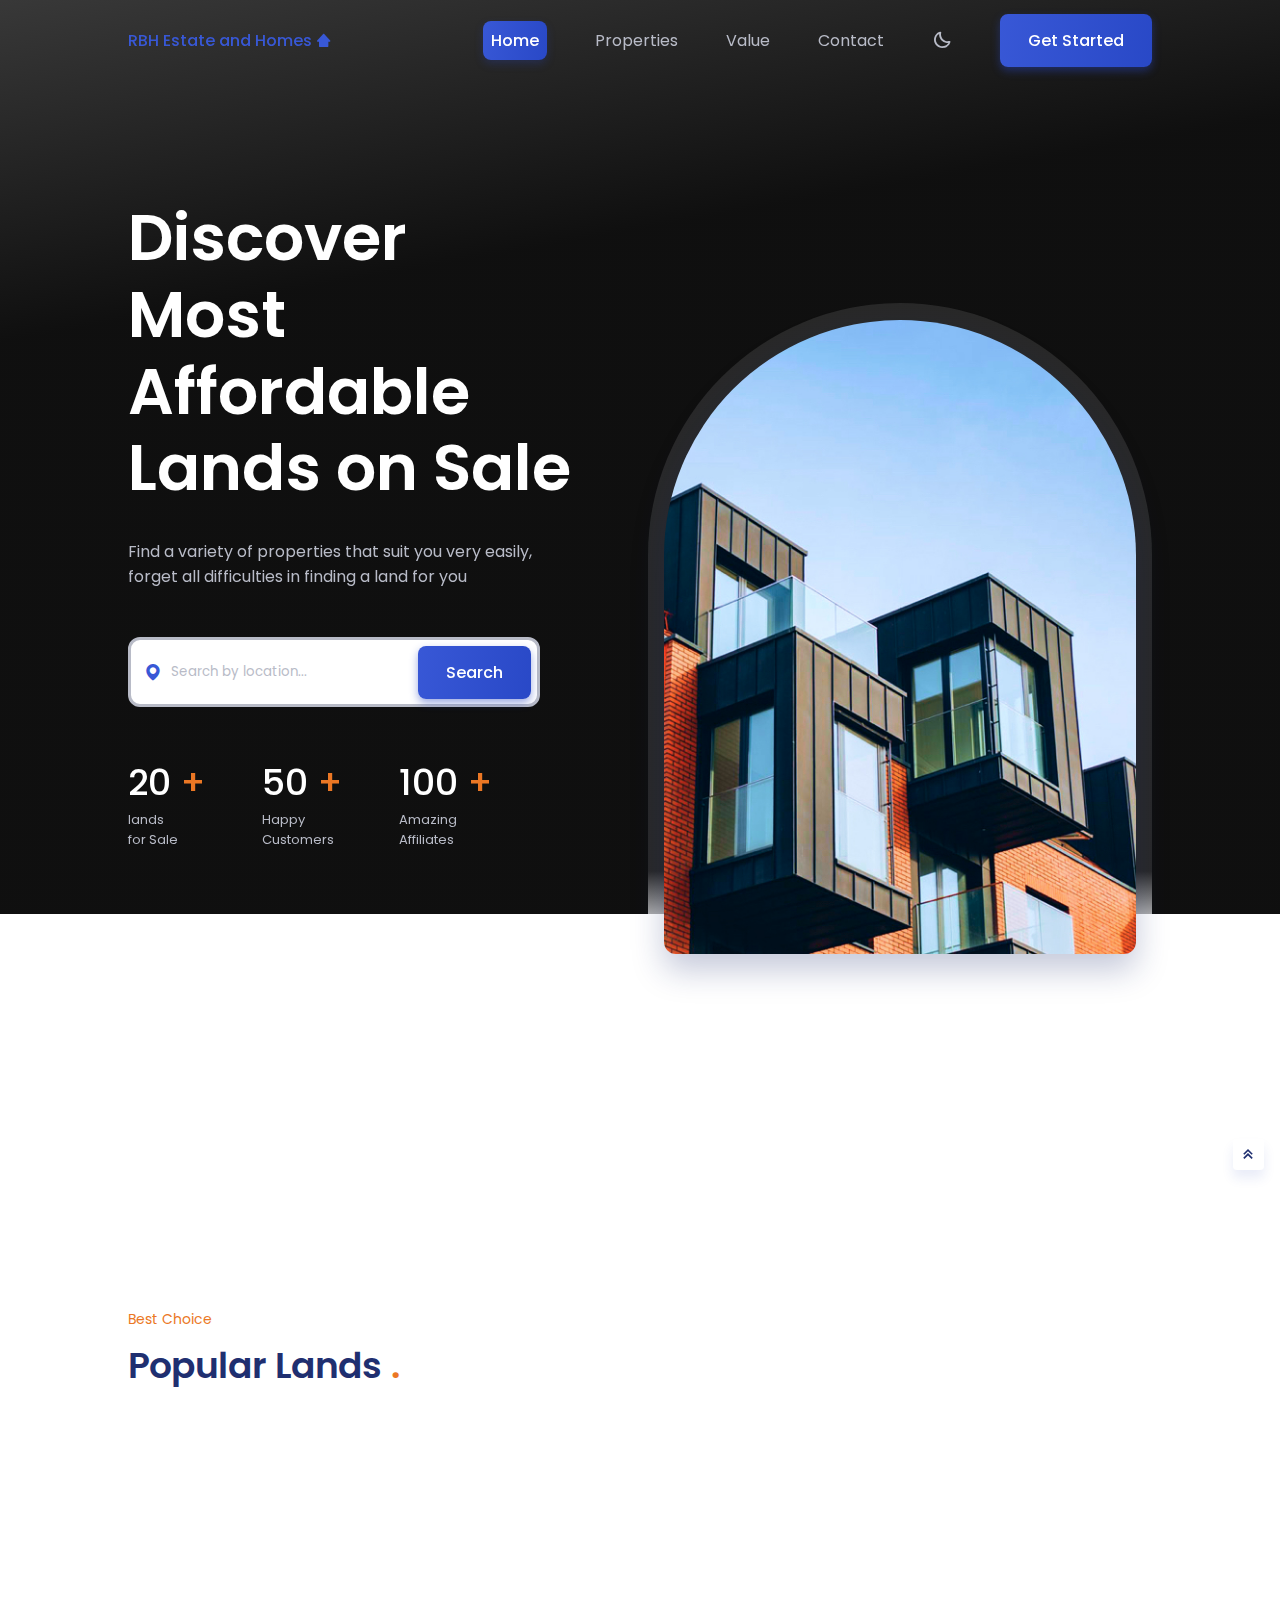
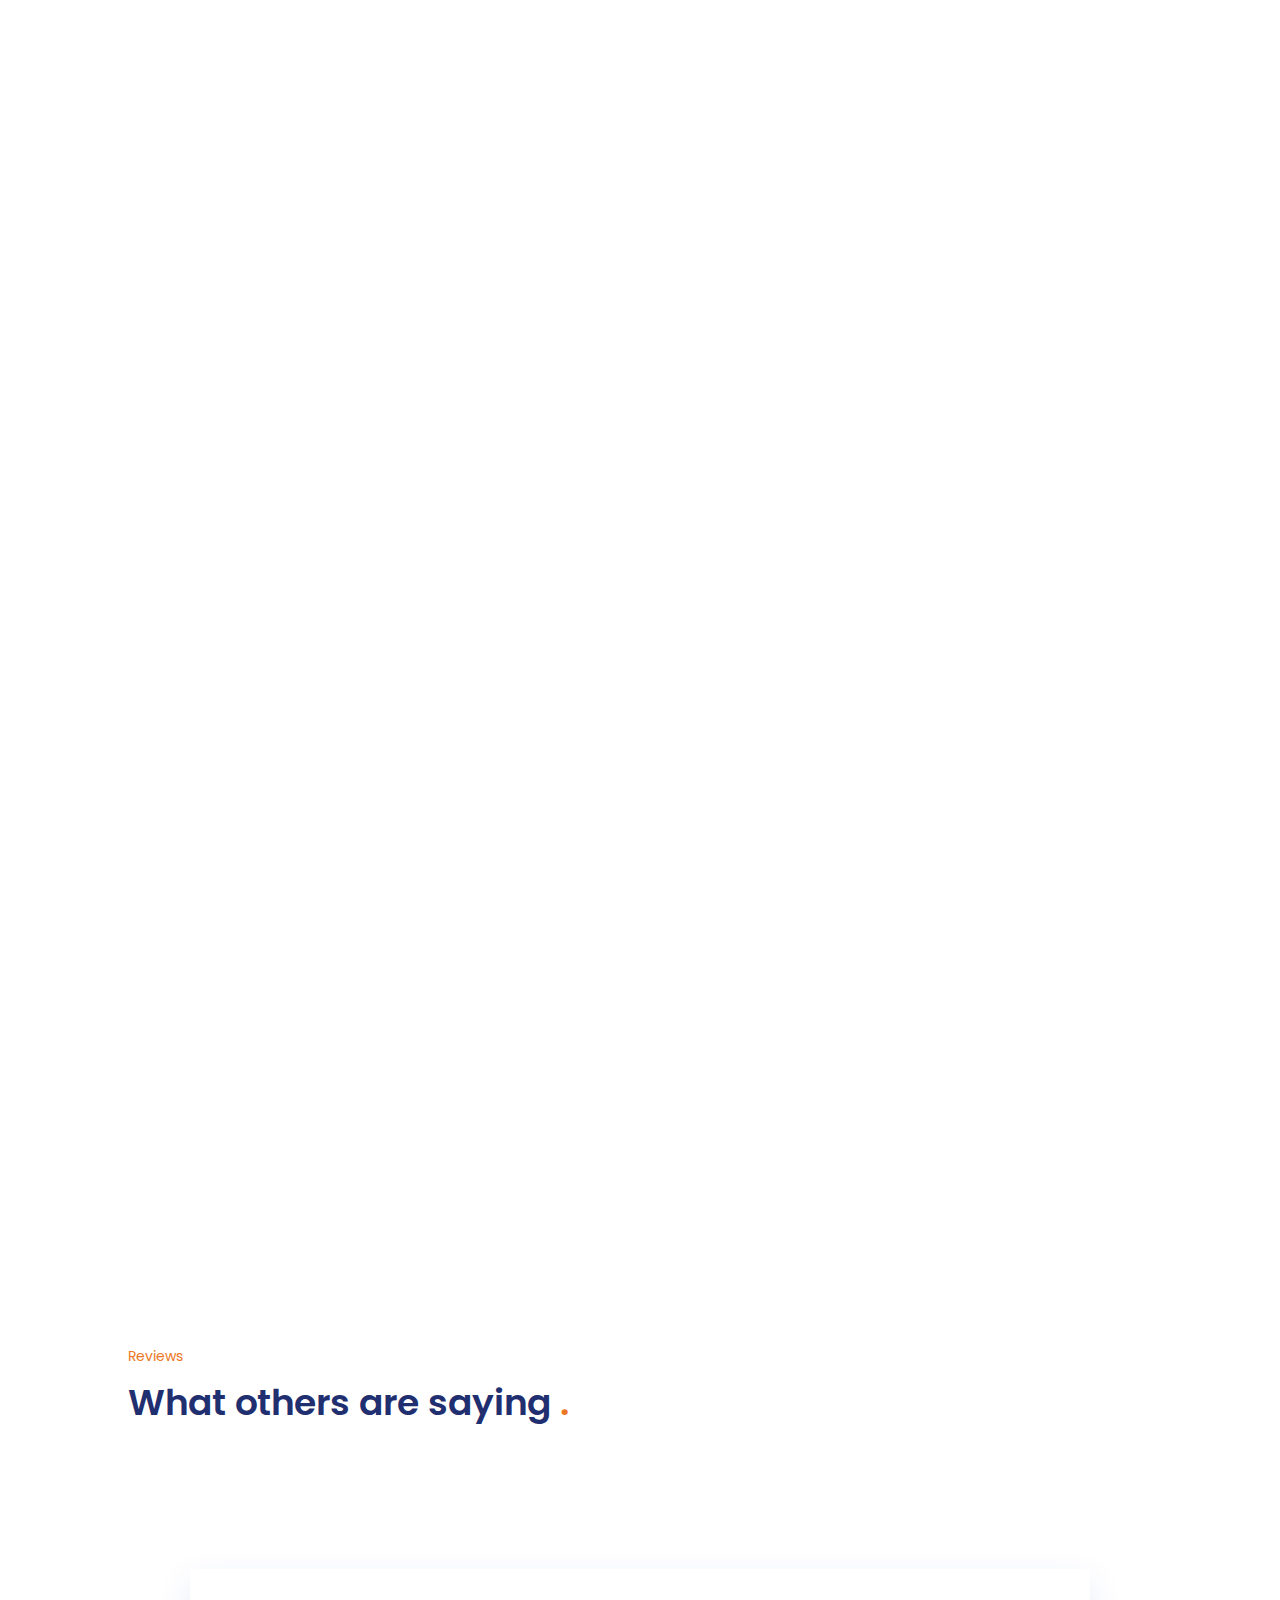
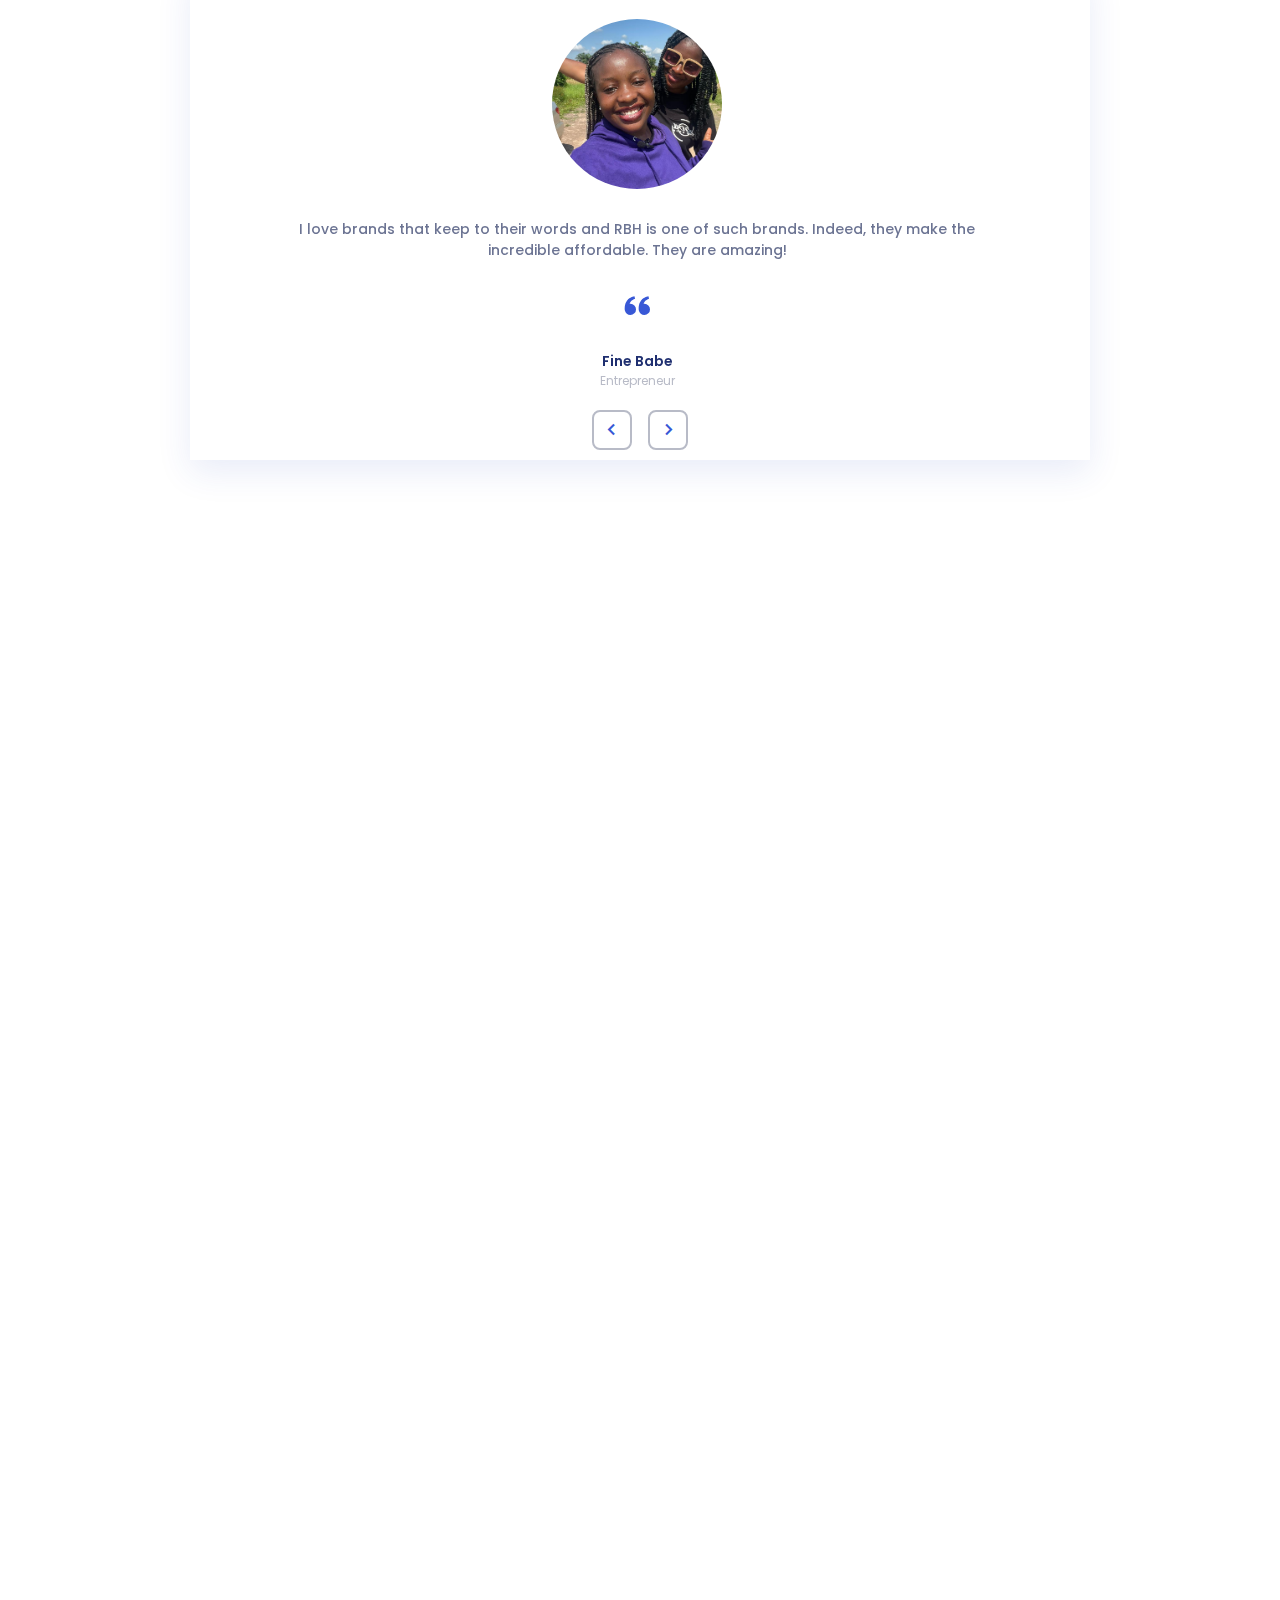
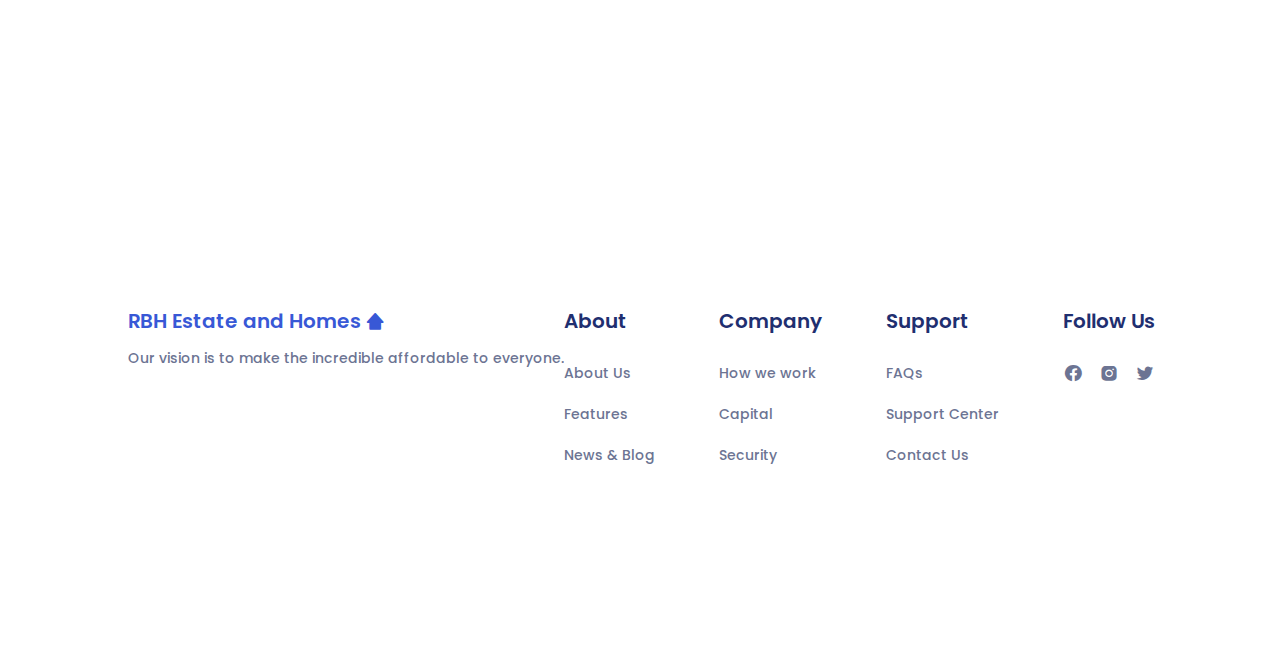
<file: index.html>
<!DOCTYPE html>
    <html lang="en">
    <head>
        <meta charset="UTF-8">
        <meta name="viewport" content="width=device-width, initial-scale=1.0">

        <!--=============== FAVICON ===============-->
        <link rel="shortcut icon" href="assets/img/favicon.png" type="image/x-icon">

        <!--=============== BOXICONS ===============-->
        <link href='https://unpkg.com/boxicons@2.1.4/css/boxicons.min.css' rel='stylesheet'>
        
        <!--=============== SWIPER CSS ===============-->
        <link rel="stylesheet" href="./assets/css/swiper-bundle.min.css">

        <!--=============== CSS ===============-->
        <link rel="stylesheet" href="assets/css/styles.css">

        <title>RBH Estate and Homes</title>
    </head>
    <body>
        <!--==================== HEADER ====================-->
        <header class="header" id="header">
            <nav class="nav container">
                <a href="index.html" class="nav-logo">
                    RBH Estate and Homes <i class='bx bxs-home-alt-2'></i>
                </a>

                <div class="nav-menu">
                    <ul class="nav-list">
                        <li class="nav-item">
                            <a href="index.html" class="nav-link">
                                <i class='bx bx-home-alt-2'></i>
                                <span>Home</span>
                            </a>
                        </li>

                        <li class="nav-item">
                            <a href="properties.html" class="nav-link">
                                <i class='bx bx-building-house'></i>
                                <span>Properties</span>
                            </a>
                        </li>

                        <li class="nav-item">
                            <a href="about-us.html" class="nav-link">
                                <i class='bx bx-award'></i>
                                <span>Value</span>
                            </a>
                        </li>

                        <li class="nav-item">
                            <a href="contact.html" class="nav-link">
                                <i class='bx bx-phone'></i>
                                <span>Contact</span>
                            </a>
                        </li>
                    </ul>
                </div>

                <!-- Theme change button -->
                <i class="bx bx-moon change-theme" id="theme-button"></i>

                <a href="properties.html" class="button nav-button">
                    Get Started
                </a>
            </nav>
        </header>

        <!--==================== MAIN ====================-->
        <main class="main">
            <!--==================== HOME ====================-->
            <section class="home section" id="home">
                <div class="home-container container grid">
                    <div class="home-data">
                        <h1 class="home-title">
                            Discover <br> Most Affordable <br> Lands on Sale
                        </h1>
                        <p class="home-description">
                            Find a variety of properties that suit you very easily, 
                            forget all difficulties in finding a land for you
                        </p>

                        <form action="" class="home-search">
                            <i class='bx bxs-map'></i>
                            <input type="text" placeholder="Search by location..." id="search-item" class="home-search-input" onkeyup="search()">
                            <a href="properties.html" class="button">Search</a>
                        </form>

                        <div class="home-value">
                            <div>
                                <h1 class="home-value-number">
                                    20 <span>+</span> 
                                </h1>
                                <span class="home-value-description">
                                    lands <br> for Sale
                                </span>
                            </div>
                            
                            <div>
                                <h1 class="home-value-number">
                                    50 <span>+</span> 
                                </h1>
                                <span class="home-value-description">
                                    Happy <br> Customers
                                </span>
                            </div>

                            <div>
                                <h1 class="home-value-number">
                                    100 <span>+</span> 
                                </h1>
                                <span class="home-value-description">
                                    Amazing <br> Affiliates
                                </span>
                            </div>
                        </div>
                    </div>

                    <div class="home-images">
                        <div class="home-orbe"></div>

                        <div class="home-img">
                            <img src="./assets/img/home.jpg" alt="">
                        </div>
                    </div>
                </div>
            </section>

            <!--==================== LOGOS ====================-->
            <section class="logos section">
                <div class="logos-container container grid">
                    <div class="logos-img">
                        <img src="./assets/img/logo1.png" alt="">
                    </div>
                    <div class="logos-img">
                        <img src="./assets/img/logo2.png" alt="">
                    </div>
                    <div class="logos-img">
                        <img src="./assets/img/logo3.png" alt="">
                    </div>
                    <div class="logos-img">
                        <img src="./assets/img/logo4.png" alt="">
                    </div>
                </div>
            </section>

            <!--==================== POPULAR ====================-->
            <section class="popular section" id="popular">
                <div class="container">
                    <span class="section-subtitle">Best Choice</span>
                    <h2 class="section-title">Popular Lands <span>.</span></h2>

                    <div class="popular-container swiper">
                        <div class="swiper-wrapper">
                            <article class="popular-card swiper-slide">
                                <img src="./assets/img/gallery/ibusa.png" alt="" class="popular-img">
            
                                <div class="popular-data">
                                    <h2 class="popular-price">
                                        <span>N</span>2.2 Million
                                    </h2>
                                    <h3 class="popular-title">
                                        Classic Estate Ibusa
                                    </h3>
                                    <p class="popular-description">
                                       Admirately Drive Linkage Road between Ibusa Town and Isialu, Asaba.
                                    </p>
                                </div>
                            </article>

                            <article class="popular-card swiper-slide">
                                <img src="./assets/img/lands/land2.jpg" alt="" class="popular-img">

                                <div class="popular-data">
                                    <h2 class="popular-price">
                                        <span>N</span>1.7 Million
                                    </h2>
                                    <h3 class="popular-title">
                                        Peace Estate Phase 3
                                    </h3>
                                    <p class="popular-description">
                                        Mgbakwu, Awka North. 5minutes drive from Anambra State Polytechnic
                                    </p>
                                </div>
                            </article>

                            <article class="popular-card swiper-slide">
                                <img src="./assets/img/lands/land3.jpg" alt="" class="popular-img">

                                <div class="popular-data">
                                    <h2 class="popular-price">
                                        <span>N</span>12 Million
                                    </h2>
                                    <h3 class="popular-title">
                                        GRA Agu-Awka
                                    </h3>
                                    <p class="popular-description">
                                       Awka Capital Territory behind Stanel after Unizik School Gate.
                                    </p>
                                </div>
                            </article>

                            <article class="popular-card swiper-slide">
                                <img src="./assets/img/lands/land4.jpg" alt="" class="popular-img">

                                <div class="popular-data">
                                    <h2 class="popular-price">
                                        <span>N</span>7.5 Million
                                    </h2>
                                    <h3 class="popular-title">
                                        Next Level Estate
                                    </h3>
                                    <p class="popular-description">
                                        Witness Garden Street close to Unizik Ifite School Gate.
                                    </p>
                                </div>
                            </article>

                            <article class="popular-card swiper-slide">
                                <img src="./assets/img/lands/peace estate 3.png" alt="" class="popular-img">

                                <div class="popular-data">
                                    <h2 class="popular-price">
                                        <span>N</span>13 Million
                                    </h2>
                                    <h3 class="popular-title">
                                       Peace Estate
                                    </h3>
                                    <p class="popular-description">
                                       Isuaniocha, Awka. Fully fenced with Gate.
                                    </p>
                                </div>
                            </article>
                        </div>
                        <div class="swiper-button-next">
                            <i class='bx bx-chevron-right'></i>
                        </div>
                        <div class="swiper-button-prev">
                            <i class='bx bx-chevron-left'></i>
                        </div>
                    </div>
                </div>
            </section>

            <!--==================== VALUE ====================-->
            <section class="value section" id="value">
                <div class="value-container grid container value">
                    <div class="value-images">
                        <div class="value-orbe"></div>

                        <div class="value-img">
                            <img src="./assets/img/value.jpg" alt="">
                        </div>
                    </div>

                    <div class="value-content">
                        <div class="value-data">
                            <span class="section-subtitle">Our Value</span>
                            <h2 class="section-title">
                                Value We Give To You <span>.</span>
                            </h2>
                            <p class="value-description">
                                We always ready to help by providing the best service for you. 
                                We believe a good land to build can make your life better.
                            </p>
                        </div>

                        <div class="value-accordion">
                            <div class="value-accordion-item">
                                <header class="value-accordion-header">
                                    <i class="bx bxs-shield-x value-accordion-icon"></i>
                                    <h3 class="value-accordion-title">
                                        Best interest rates on the market
                                    </h3>
                                    <div class="value-accordion-arrow">
                                        <i class="bx bxs-down-arrow"></i>
                                    </div>
                                </header>

                                <div class="value-accordion-content">
                                    <p class="value-accordion-description">
                                        Our interest rates are considerate and not over bearing. It is undoubtedly the best you can get.
                                    </p>
                                </div>
                            </div>

                            <div class="value-accordion-item">
                                <header class="value-accordion-header">
                                    <i class="bx bxs-x-square value-accordion-icon"></i>
                                    <h3 class="value-accordion-title">
                                        Prevent unstable prices
                                    </h3>
                                    <div class="value-accordion-arrow">
                                        <i class="bx bxs-down-arrow"></i>
                                    </div>
                                </header>

                                <div class="value-accordion-content">
                                    <p class="value-accordion-description">
                                        You get stable Prices, 
                                        we guarantee no price changes on your property due 
                                        to various unexpected costs that may come.
                                    </p>
                                </div>
                            </div>

                            <div class="value-accordion-item">
                                <header class="value-accordion-header">
                                    <i class="bx bxs-bar-chart-square value-accordion-icon"></i>
                                    <h3 class="value-accordion-title">
                                        Best prices on the market 
                                    </h3>
                                    <div class="value-accordion-arrow">
                                        <i class="bx bxs-down-arrow"></i>
                                    </div>
                                </header>

                                <div class="value-accordion-content">
                                    <p class="value-accordion-description">
                                        Price we provides is the best for you, 
                                        and this is because we make the incredible affordable.
                                    </p>
                                </div>
                            </div>

                            <div class="value-accordion-item">
                                <header class="value-accordion-header">
                                    <i class="bx bxs-check-square value-accordion-icon"></i>
                                    <h3 class="value-accordion-title">
                                        Security of your data
                                    </h3>
                                    <div class="value-accordion-arrow">
                                        <i class="bx bxs-down-arrow"></i>
                                    </div>
                                </header>

                                <div class="value-accordion-content">
                                    <p class="value-accordion-description">
                                       All your data are 100% safe with us. Your documents are equally handed over to you completely with NO ISSUES!
                                    </p>
                                </div>
                            </div>
                        </div>
                    </div>
                </div>
            </section>

            <!--==================== TESTIMONIAL ====================-->
            <section class="testimonial section" id="testimonial">
                <div class="container">
                    <span class="section-subtitle">Reviews</span>
                    <h2 class="section-title">What others are saying <span>.</span></h2>

                    <div class="container-box ">
                        <div class="testimonies swiper">
                            <div class="testimonies-content swiper-wrapper">
                                <div class="slide swiper-slide">
                                    <img src="./assets/img/testimonials/Babe.jpg" alt="" class="image">
                                    <p>I love brands that keep to their words and RBH is one of such brands. Indeed, they make the incredible affordable. They are amazing!</p>

                                    <i class="bx bxs-quote-alt-left quote-icon"></i>

                                    <div class="details">
                                        <span class="name">Fine Babe</span>
                                        <span class="job">Entrepreneur</span>
                                    </div>
                                </div>

                                <div class="slide swiper-slide">
                                    <img src="./assets/img/testimonials/michael.jpg" alt="" class="image">
                                    <p>One thing I love working with RBH Estate and Homes is the comfort and ease that comes with it. You dont get to be bothered about frivolities. In one word, they are reliable!</p>

                                    <i class="bx bxs-quote-alt-left quote-icon"></i>

                                    <div class="details">
                                        <span class="name">Michael</span>
                                        <span class="job">Entrepreneur</span>
                                    </div>
                                </div>

                                <div class="slide swiper-slide">
                                    <img src="./assets/img/testimonials/Babe.jpg" alt="" class="image">
                                    <p>If you value your money, health and peace of mind, then go with RBH Estate and Homes. I'd recommend them anytime, anywhere!</p>

                                    <i class="bx bxs-quote-alt-left quote-icon"></i>

                                    <div class="details">
                                        <span class="name">Fine Babe</span>
                                        <span class="job">Entrepreneur</span>
                                    </div>
                                </div>
                            </div>

                            <div class="swiper-button-next bit">
                                <i class='bx bx-chevron-right'></i>
                            </div>
                            <div class="swiper-button-prev bit">
                                <i class='bx bx-chevron-left'></i>
                            </div>
                        </div>
                    </div>
                </div>
            </section>

            <!--==================== CONTACT ====================-->
            <section class="contact section" id="contact">
                <div class="contact-container container grid">
                    <div class="contact-images">
                        <div class="contact-orbe"></div>

                        <div class="contact-img">
                            <img src="./assets/img/contact.png" alt="">
                        </div>
                    </div>

                    <div class="contact-content">
                        <div class="contact-data">
                            <span class="section-subtitle">Contact Us</span>
                            <h2 class="section-title">
                                Easy to Contact us <span>.</span>
                            </h2>
                            <p class="contact-description">
                                Is there a problem finding your dream land? Need a 
                                guide in buying your first land? or need a consultation 
                                on residential issues? just contact us.
                            </p>
                        </div>

                        <div class="contact-card">
                            <div class="contact-card-box">
                                <div class="contact-card-info">
                                    <i class="bx bxs-phone-call"></i>

                                    <div>
                                        <h3 class="contact-card-title">
                                            Call
                                        </h3>
                                        <p class="contact-card-description">
                                            +234 912 142 8339
                                        </p>
                                    </div>
                                </div>

                                <button class=" button contact-card-button"><a href="tel: +234 912 142 8339" >
                                    Call Now
                                </a></button>
                            </div>

                            <div class="contact-card-box">
                                <div class="contact-card-info">
                                    <i class="bx bxs-message-rounded-dots"></i>
                                    <div>
                                        <h3 class="contact-card-title">
                                            Chat
                                        </h3>
                                        <p class="contact-card-description">
                                            +234 912 142 8339
                                        </p>
                                    </div>
                                </div>

                                <button class=" button contact-card-button">
                                    <a href="https://wa.link/2uszy9" >
                                        Chat Now
                                    </a>
                                </button>
                            </div>

                            <div class="contact-card-box">
                                <div class="contact-card-info">
                                    <i class="bx bxs-video"></i>
                                    <div>
                                        <h3 class="contact-card-title">
                                           Address 
                                        </h3>
                                        <p class="contact-card-description">
                                            Suite B4 & B5 , Son of David Mall. No 19 Dr. Okey Anueyiagu Rd Cosmila Junction, Regina Awka.
                                        </p>
                                    </div>
                                </div>

                                <button class=" button contact-card-button">
                                    <a  href="contact.html#mapform" >
                                        View Map
                                    </a>
                                </button>
                            </div>

                            <div class="contact-card-box">
                                <div class="contact-card-info">
                                    <i class="bx bxs-envelope"></i>
                                    <div>
                                        <h3 class="contact-card-title">
                                            Message
                                        </h3>
                                        <p class="contact-card-description">
                                            Use the Contact Form
                                        </p>
                                    </div>
                                </div>

                                <button class=" button contact-card-button">
                                    <a  href="contact.html#mapform" >
                                        Send Message
                                    </a>
                                </button>
                            </div>
                        </div>
                    </div>
                </div>
            </section>

            <!--==================== SUBSCRIBE ====================-->
            <section class="subscribe section">
                <div class="subscribe-container container">
                    <h1 class="subscribe-title">
                        Get Started with RBH Estate and Homes
                    </h1>
                    <p class="subscribe-description">
                        Subscribe and find super attractive price
                        quotes from us, Find your land(s) soon!
                    </p><a href="properties.html" class="button subscribe-button">
                        Get Started
                    </a>
                </div>
            </section>
        </main>

        <!--==================== FOOTER ====================-->
        <footer class="footer section">
            <div class="footer-container container grid">
                <div class="main">
                    <a href="#" class="footer-logo">
                        RBH Estate and Homes <i class="bx bxs-home-alt-2"></i>
                    </a>
                    <p class="footer-description">
                        Our vision is to make the incredible affordable to everyone.
                    </p>
                </div>

                <div class="footer-content">
                    <div>
                        <h3 class="footer-title">
                            About
                        </h3>

                        <ul class="footer-links">
                            <li>
                                <a href="about-us.html" class="footer-link">About Us</a>
                            </li>

                            <li>
                                <a href="#value" class="footer-link">Features</a>
                            </li>
                            
                            <li>
                                <a href="#" class="footer-link">News & Blog</a>
                            </li>
                        </ul>
                    </div>

                    <div>
                        <h3 class="footer-title">
                            Company
                        </h3>

                        <ul class="footer-links">
                            <li>
                                <a href="#value" class="footer-link">How we work</a>
                            </li>

                            <li>
                                <a href="#" class="footer-link">Capital</a>
                            </li>

                            <li>
                                <a href="#value" class="footer-link">Security</a>
                            </li>
                        </ul>
                    </div>

                    <div>
                        <h3 class="footer-title">
                            Support
                        </h3>

                        <ul class="footer-links">
                            <li>
                                <a href="about-us.html#faqs" class="footer-link">FAQs</a>
                            </li>

                            <li>
                                <a href="contact.html" class="footer-link">Support Center</a>
                            </li>

                            <li>
                                <a href="contact.html" class="footer-link">Contact Us</a>
                            </li>
                        </ul>
                    </div>

                    <div>
                        <h3 class="footer-title">
                            Follow Us
                        </h3>

                        <ul class="footer-socials">
                            <a href="https://t.co/2lc6jWA4LC" target="_blank" class="footer-social-links">
                                <i class="bx bxl-facebook-circle"></i>
                            </a>
                            <a href="https://t.co/go2KGzD19L" target="_blank" class="footer-social-links">
                                <i class="bx bxl-instagram-alt"></i>
                            </a>
                            <a href="https://twitter.com/RBH_EMPIRE?t=3e9g98uC7MvzdM-lOzsh8g&s=09" target="_blank" class="footer-social-links">
                                <i class="bx bxl-twitter"></i>
                            </a>
                        </ul>
                    </div>
                </div>
            </div>

            <div class="footer-info container">
                <span class="footer-copy">
                    &#169; RBH Estate and Homes. All rights reserved
                </span>

                <div class="footer-attribution">
                    <a href="https://wa.link/9vfpd7" target="_blank">Made with <i class="bx bxs-heart"></i> by Aneke Ifeanyi</a>
                </div>

                <div class="footer-privacy">
                    <a href="">Terms & Agreements</a>
                    <a href="">Privacy Policy</a>
                </div>
            </div>
        </footer>


        <!--========== SCROLL UP ==========-->
        <a href="#" class="scrollup" id="scroll-up">
            <i class="bx bx-chevrons-up"></i>
        </a>


        <!--=============== SCROLLREVEAL ===============-->
        <script src="./assets/js/scrollreveal.min.js"></script>

        <!--=============== SWIPER JS ===============-->
        <script src="./assets/js/swiper-bundle.min.js"></script>

        <!--=============== MAIN JS ===============-->
        <script src="assets/js/main.js"></script>
    </body>
</html>
</file>
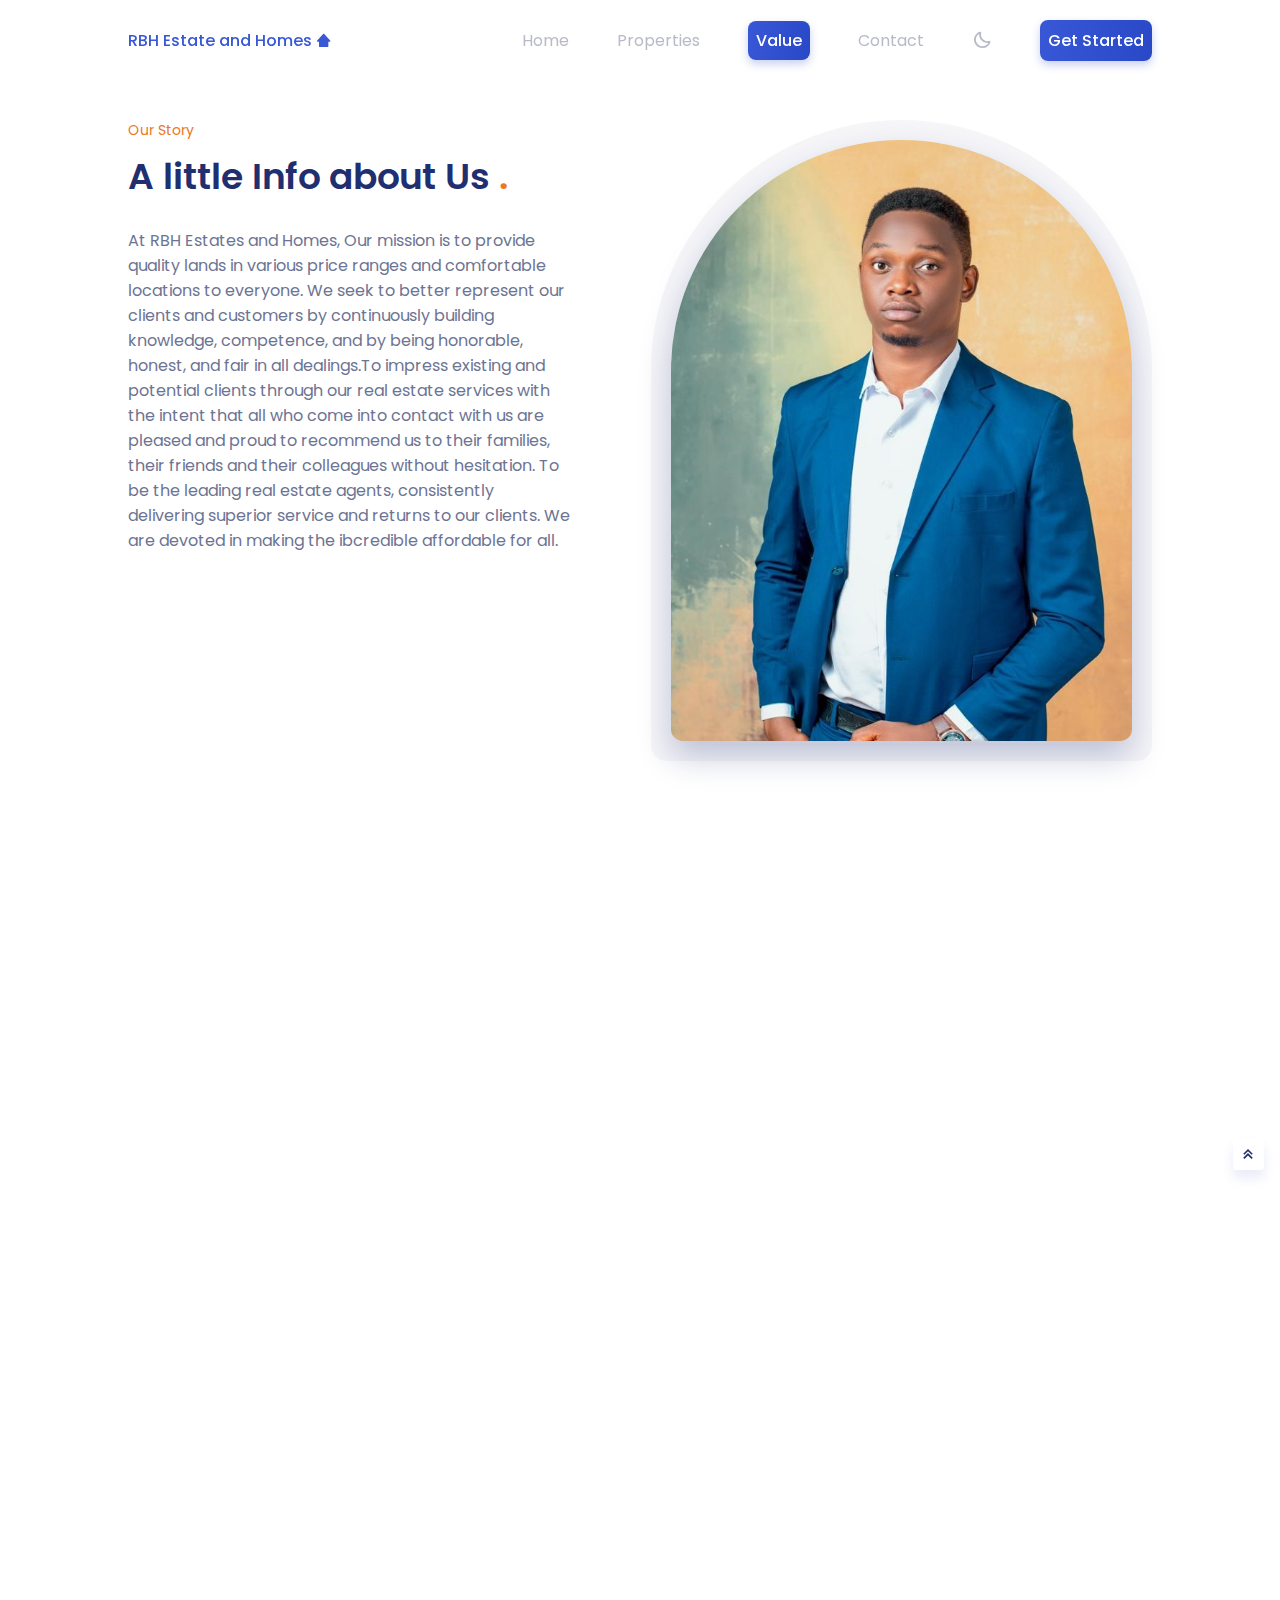
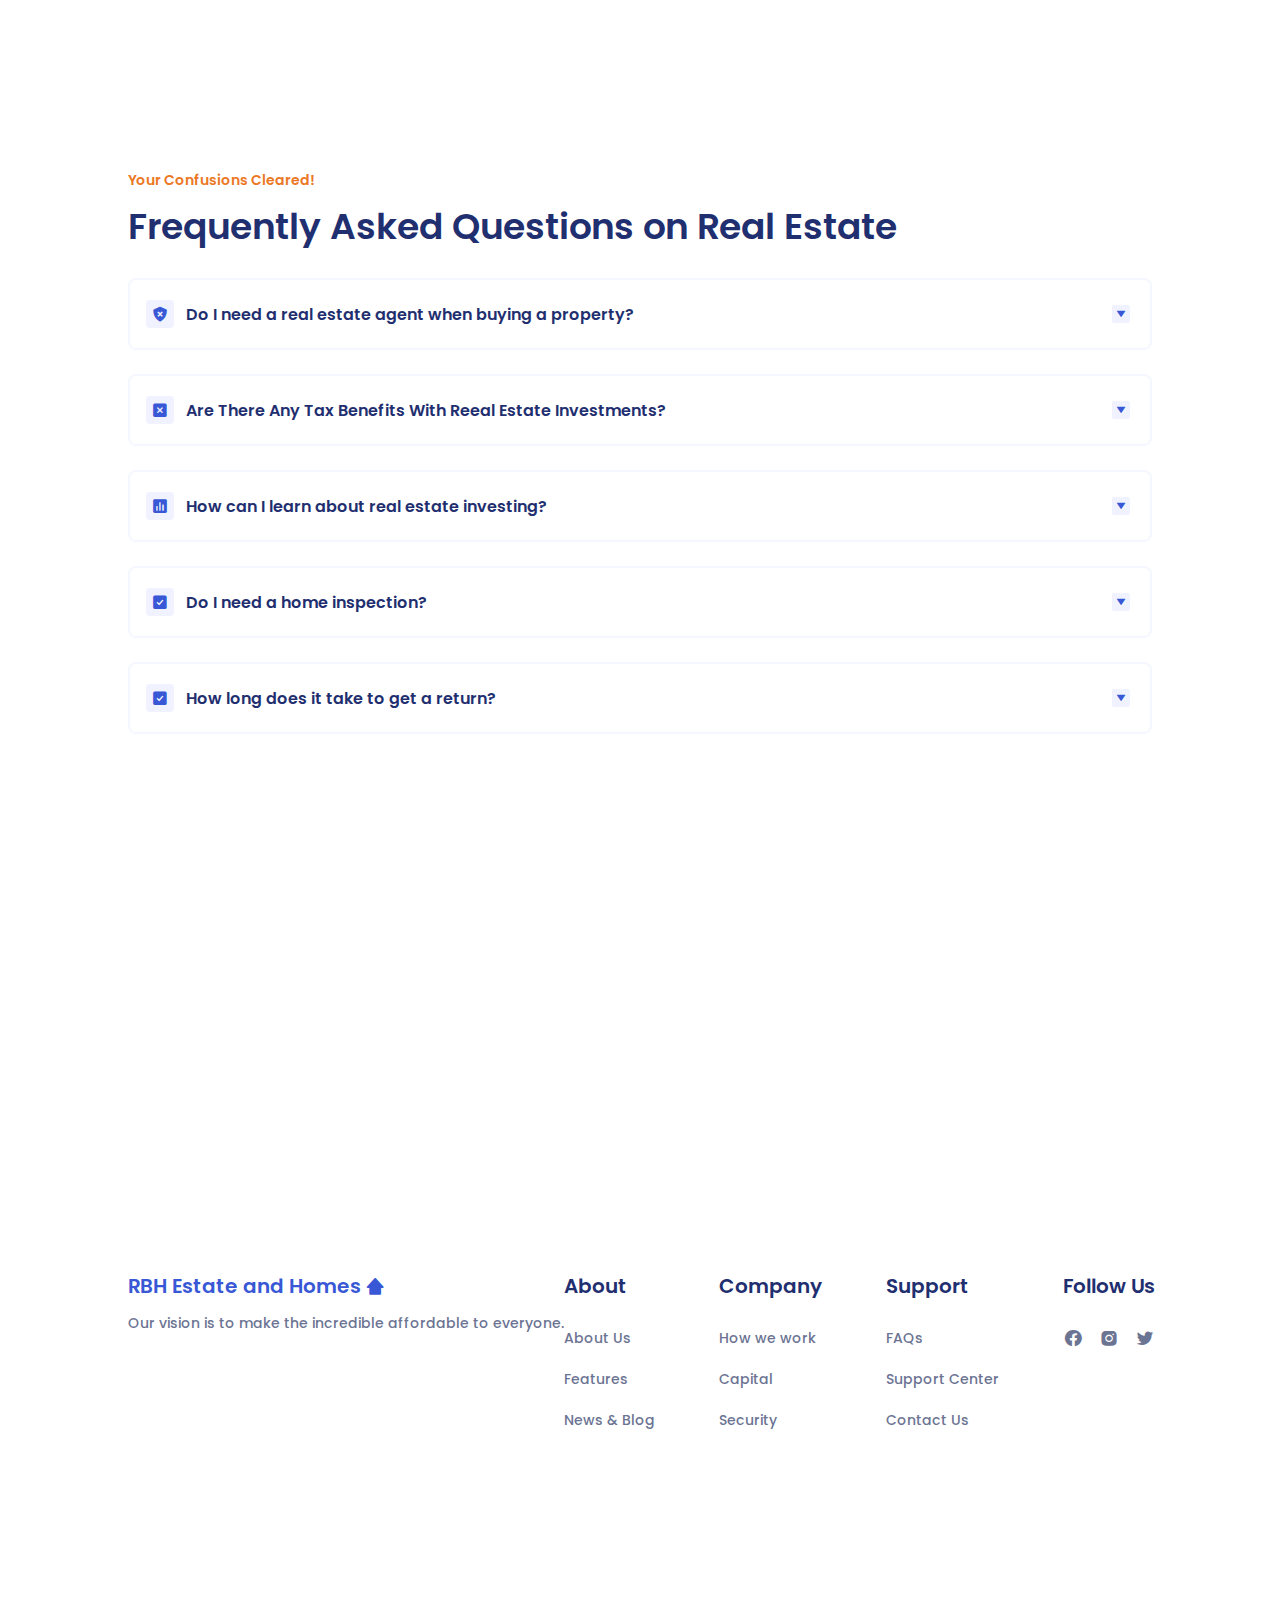
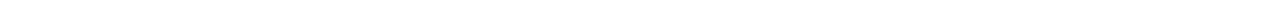
<file: about-us.html>
<!DOCTYPE html>
<html lang="en">
<head>
    <meta charset="UTF-8">
    <meta name="viewport" content="width=device-width, initial-scale=1.0">

    <!--=============== FAVICON ===============-->
    <link rel="shortcut icon" href="assets/img/favicon.png" type="image/x-icon">

    <!--=============== BOXICONS ===============-->
    <link href='https://unpkg.com/boxicons@2.1.4/css/boxicons.min.css' rel='stylesheet'>
        
    <!--=============== SWIPER CSS ===============-->
    <link rel="stylesheet" href="./assets/css/swiper-bundle.min.css">

    <!--=============== CSS ===============-->
    <link rel="stylesheet" href="assets/css/styles.css">

    <title>About Us</title>
</head>
<body>
    <!--==================== HEADER ====================-->
    <header class="header" id="header">
        <nav class="nav container">
            <a href="index.html" class="nav-logo">
                RBH Estate and Homes <i class='bx bxs-home-alt-2'></i>
            </a>

            <div class="nav-menu">
                <ul class="nav-list">
                    <li class="nav-item">
                        <a href="index.html" class="nav-link ">
                            <i class='bx bx-home-alt-2'></i>
                            <span>Home</span>
                        </a>
                    </li>

                    <li class="nav-item">
                        <a href="properties.html" class="nav-link">
                            <i class='bx bx-building-house'></i>
                            <span>Properties</span>
                        </a>
                    </li>

                    <li class="nav-item">
                        <a href="about-us.html" class="nav-link">
                            <i class='bx bx-award'></i>
                            <span>Value</span>
                        </a>
                    </li>

                    <li class="nav-item">
                        <a href="contact.html" class="nav-link">
                            <i class='bx bx-phone'></i>
                            <span>Contact</span>
                        </a>
                    </li>
                </ul>
            </div>

            <!-- Theme change button -->
            <i class="bx bx-moon change-theme" id="theme-button"></i>

            <a href="#" class="button nav-button">
                Get Started
            </a>
        </nav>
    </header> 


    <!--==================== OUR STORY ====================-->
    <section class="Our-Story section value">
        <div class="value-container  value container grid">
            <div class="value-images our-story-images">
                <div class="value-orbe"></div>

                <div class="value-img our-story">
                    <img src="./assets/img/gallery/CEO RBH.jpg" alt="">
                </div>
            </div> 

            <div class="our-story-content">
                <div class="value-data">
                    <span class="section-subtitle">Our Story</span>
                    <h2 class="section-title">
                        A little Info about Us <span>.</span>
                    </h2>
                    <p class="value-description">
                        At RBH Estates and Homes, Our mission is to provide quality lands in various price ranges and comfortable locations to everyone. We seek to better represent our clients and customers by continuously building knowledge, competence, and by being honorable, honest, and fair in all dealings.To impress existing and potential clients through our real estate services with the intent that all who come into contact with us are pleased and proud to recommend us to their families, their friends and their colleagues without hesitation. To be the leading real estate agents, consistently delivering superior service and returns to our clients. We are devoted in making the ibcredible affordable for all.
                    </p>
                </div>
            </div>
        </div>
    </section>


    <!--==================== VALUE ====================-->
    <section class="value section" id="value">
        <div class="value-container grid container value">
            <div class="value-images">
                <div class="value-orbe"></div>

                <div class="value-img">
                    <img src="./assets/img/value.jpg" alt="">
                </div>
            </div>

            <div class="value-content">
                <div class="value-data">
                    <span class="section-subtitle">Our Value</span>
                    <h2 class="section-title">
                        Value We Give To You <span>.</span>
                    </h2>
                    <p class="value-description">
                        We always ready to help by providing the best service for you. 
                        We believe a good land to build can make your life better.
                    </p>
                </div>

                <div class="value-accordion">
                    <div class="value-accordion-item">
                        <header class="value-accordion-header">
                            <i class="bx bxs-shield-x value-accordion-icon"></i>
                            <h3 class="value-accordion-title">
                                Best interest rates on the market
                            </h3>
                            <div class="value-accordion-arrow">
                                <i class="bx bxs-down-arrow"></i>
                            </div>
                        </header>

                        <div class="value-accordion-content">
                            <p class="value-accordion-description">
                                Our interest rates are considerate and not over bearing. It is undoubtedly the best you can get.
                            </p>
                        </div>
                    </div>

                    <div class="value-accordion-item">
                        <header class="value-accordion-header">
                            <i class="bx bxs-x-square value-accordion-icon"></i>
                            <h3 class="value-accordion-title">
                                Prevent unstable prices
                            </h3>
                            <div class="value-accordion-arrow">
                                <i class="bx bxs-down-arrow"></i>
                            </div>
                        </header>

                        <div class="value-accordion-content">
                            <p class="value-accordion-description">
                                You get stable Prices, 
                                we guarantee no price changes on your property due 
                                to various unexpected costs that may come.
                            </p>
                        </div>
                    </div>

                    <div class="value-accordion-item">
                        <header class="value-accordion-header">
                            <i class="bx bxs-bar-chart-square value-accordion-icon"></i>
                            <h3 class="value-accordion-title">
                                Best prices on the market 
                            </h3>
                            <div class="value-accordion-arrow">
                                <i class="bx bxs-down-arrow"></i>
                            </div>
                        </header>

                        <div class="value-accordion-content">
                            <p class="value-accordion-description">
                                Price we provides is the best for you, 
                                and this is because we make the incredible affordable.
                            </p>
                        </div>
                    </div>

                    <div class="value-accordion-item">
                        <header class="value-accordion-header">
                            <i class="bx bxs-check-square value-accordion-icon"></i>
                            <h3 class="value-accordion-title">
                                Security of your data
                            </h3>
                            <div class="value-accordion-arrow">
                                <i class="bx bxs-down-arrow"></i>
                            </div>
                        </header>

                        <div class="value-accordion-content">
                            <p class="value-accordion-description">
                               All your data are 100% safe with us. Your documents are equally handed over to you completely with NO ISSUES!
                            </p>
                        </div>
                    </div>
                </div>
            </div>
        </div>
    </section>

    <!--==================== FAQs ====================-->
    <section class="faqs section" id="faqs">
        <div class="faqs-container container">
            <div class="faqs-data">
                <h3 class="section-subtitle">
                    Your Confusions Cleared!
                </h3>
                <h2 class="section-title">
                    Frequently Asked Questions on Real Estate
                </h2>
            </div>

            <div class="value-accordion faqs-accordion">
                <div class="value-accordion-item">
                    <header class="value-accordion-header">
                        <i class="bx bxs-shield-x value-accordion-icon"></i>
                        <h3 class="value-accordion-title">
                            Do I need a real estate agent when buying a property?
                        </h3>
                        <div class="value-accordion-arrow">
                            <i class="bx bxs-down-arrow"></i>
                        </div>
                    </header>

                    <div class="value-accordion-content">
                        <p class="value-accordion-description">
                            You can buy an investment property by yourself. However, it is strongly recommended that you work with a real estate agent, especially if you are still new to real estate investing. Without an agent, the process can be quite rigorous and time-consuming. An agent will walk you through the whole process of buying a property and ensure that you comply with all the requirements. They will help you to evaluate markets, get pre-approved for a loan, find an attorney, negotiate a deal, close a deal, and much more. However, be sure to properly interview prospective agents so as to choose one that is experienced and a good match for you
                        </p>
                    </div>
                </div>

                <div class="value-accordion-item">
                    <header class="value-accordion-header">
                        <i class="bx bxs-x-square value-accordion-icon"></i>
                        <h3 class="value-accordion-title">
                            Are There Any Tax Benefits With Reeal Estate Investments?
                        </h3>
                        <div class="value-accordion-arrow">
                            <i class="bx bxs-down-arrow"></i>
                        </div>
                    </header>

                    <div class="value-accordion-content">
                        <p class="value-accordion-description">
                            The tax benefits that come with investing in real estate are endless. Becoming a rental property owner however, is arguably the easiest way to receive these benefits; but certainly not the only way. When you rent a property, you can deduct a number of expenses including, but not limited to, depreciation, repairs, interest and taxes that relate to the common property
                        </p>
                    </div>
                </div>

                <div class="value-accordion-item">
                    <header class="value-accordion-header">
                        <i class="bx bxs-bar-chart-square value-accordion-icon"></i>
                        <h3 class="value-accordion-title">
                            How can I learn about real estate investing? 
                        </h3>
                        <div class="value-accordion-arrow">
                            <i class="bx bxs-down-arrow"></i>
                        </div>
                    </header>

                    <div class="value-accordion-content">
                        <p class="value-accordion-description">
                            Real estate education is critical to successful real estate investing. You need to be conversant with different aspects such as property search, analysis, financing, tenant screening, etc. However, this does not mean that you need to go to college to learn about real estate investing. There are several other sources you can use to learn the real estate basics, both free and paid. In our age of technology, anyone can access information on real estate investing. Some of these sources include books, podcasts, blogs, newspapers, etc.
                        </p>
                    </div>
                </div>

                <div class="value-accordion-item">
                    <header class="value-accordion-header">
                        <i class="bx bxs-check-square value-accordion-icon"></i>
                        <h3 class="value-accordion-title">
                            Do I need a home inspection?
                        </h3>
                        <div class="value-accordion-arrow">
                            <i class="bx bxs-down-arrow"></i>
                        </div>
                    </header>

                    <div class="value-accordion-content">
                        <p class="value-accordion-description">
                            It is important to get a home inspection on the investment property you want to purchase. A home inspection done by a qualified professional will help you find any problems with the property that need to be fixed. With this knowledge, you will be able to avoid unwanted surprises and you can even negotiate for a lower price.
                        </p>
                    </div>
                </div>
                <div class="value-accordion-item">
                    <header class="value-accordion-header">
                        <i class="bx bxs-check-square value-accordion-icon"></i>
                        <h3 class="value-accordion-title">
                            How long does it take to get a return?
                        </h3>
                        <div class="value-accordion-arrow">
                            <i class="bx bxs-down-arrow"></i>
                        </div>
                    </header>

                    <div class="value-accordion-content">
                        <p class="value-accordion-description">
                            Price we provides is the best for you, 
                            we guarantee no price changes on your property due 
                            to various unexpected costs that may come.
                        </p>
                    </div>
                </div>
            </div>
        </div>
    </section>

    <!--==================== SUBSCRIBE ====================-->
    <section class="subscribe section">
        <div class="subscribe-container container">
            <h1 class="subscribe-title">
                Get Started with RBH Estate and Homes
            </h1>
            <p class="subscribe-description">
                Subscribe and find super attractive price
                quotes from us, Find your land soon!
            </p><a href="properties.html" class="button subscribe-button">
                Get Started
            </a>
        </div>
    </section>

  <!--==================== FOOTER ====================-->
    <footer class="footer section">
        <div class="footer-container container grid">
        <div class="main">
            <a href="index.html" class="footer-logo">
                RBH Estate and Homes <i class="bx bxs-home-alt-2"></i>
            </a>
            <p class="footer-description">
                Our vision is to make the incredible affordable to everyone.
            </p>
        </div>

        <div class="footer-content">
            <div>
                <h3 class="footer-title">
                    About
                </h3>

                <ul class="footer-links">
                    <li>
                        <a href="about-us.html" class="footer-link">About Us</a>
                    </li>

                    <li>
                        <a href="#value" class="footer-link">Features</a>
                    </li>
                    
                    <li>
                        <a href="#" class="footer-link">News & Blog</a>
                    </li>
                </ul>
            </div>

            <div>
                <h3 class="footer-title">
                    Company
                </h3>

                <ul class="footer-links">
                    <li>
                        <a href="#value" class="footer-link">How we work</a>
                    </li>

                    <li>
                        <a href="#" class="footer-link">Capital</a>
                    </li>

                    <li>
                        <a href="#value" class="footer-link">Security</a>
                    </li>
                </ul>
            </div>

            <div>
                <h3 class="footer-title">
                    Support
                </h3>

                <ul class="footer-links">
                    <li>
                        <a href="about-us.html#faqs" class="footer-link">FAQs</a>
                    </li>

                    <li>
                        <a href="contact.html" class="footer-link">Support Center</a>
                    </li>

                    <li>
                        <a href="contact.html" class="footer-link">Contact Us</a>
                    </li>
                </ul>
            </div>

            <div>
                <h3 class="footer-title">
                    Follow Us
                </h3>

                <ul class="footer-socials">
                    <a href="https://t.co/2lc6jWA4LC" target="_blank" class="footer-social-links">
                        <i class="bx bxl-facebook-circle"></i>
                    </a>
                    <a href="https://t.co/go2KGzD19L" target="_blank" class="footer-social-links">
                        <i class="bx bxl-instagram-alt"></i>
                    </a>
                    <a href="https://twitter.com/RBH_EMPIRE?t=3e9g98uC7MvzdM-lOzsh8g&s=09" target="_blank" class="footer-social-links">
                        <i class="bx bxl-twitter"></i>
                    </a>
                </ul>
            </div>
        </div>
        </div>

        <div class="footer-info container">
        <span class="footer-copy">
            &#169; RBH Estate and Homes. All rights reserved
        </span>

        <div class="footer-attribution">
            <a href="https://wa.link/9vfpd7" target="_blank">Made with <i class="bx bxs-heart"></i> by Aneke Ifeanyi</a>
        </div>

        <div class="footer-privacy">
            <a href="">Terms & Agreements</a>
            <a href="">Privacy Policy</a>
        </div>
        </div>
    </footer>


   <!--========== SCROLL UP ==========-->
    <a href="#" class="scrollup" id="scroll-up">
    <i class="bx bx-chevrons-up"></i>
    </a>


    <!--=============== SCROLLREVEAL ===============-->
    <script src="./assets/js/scrollreveal.min.js"></script>

    <!--=============== SWIPER JS ===============-->
    <script src="./assets/js/swiper-bundle.min.js"></script>

    <!--=============== MAIN JS ===============-->
    <script src="assets/js/main.js"></script>

</body>
</html>
</file>
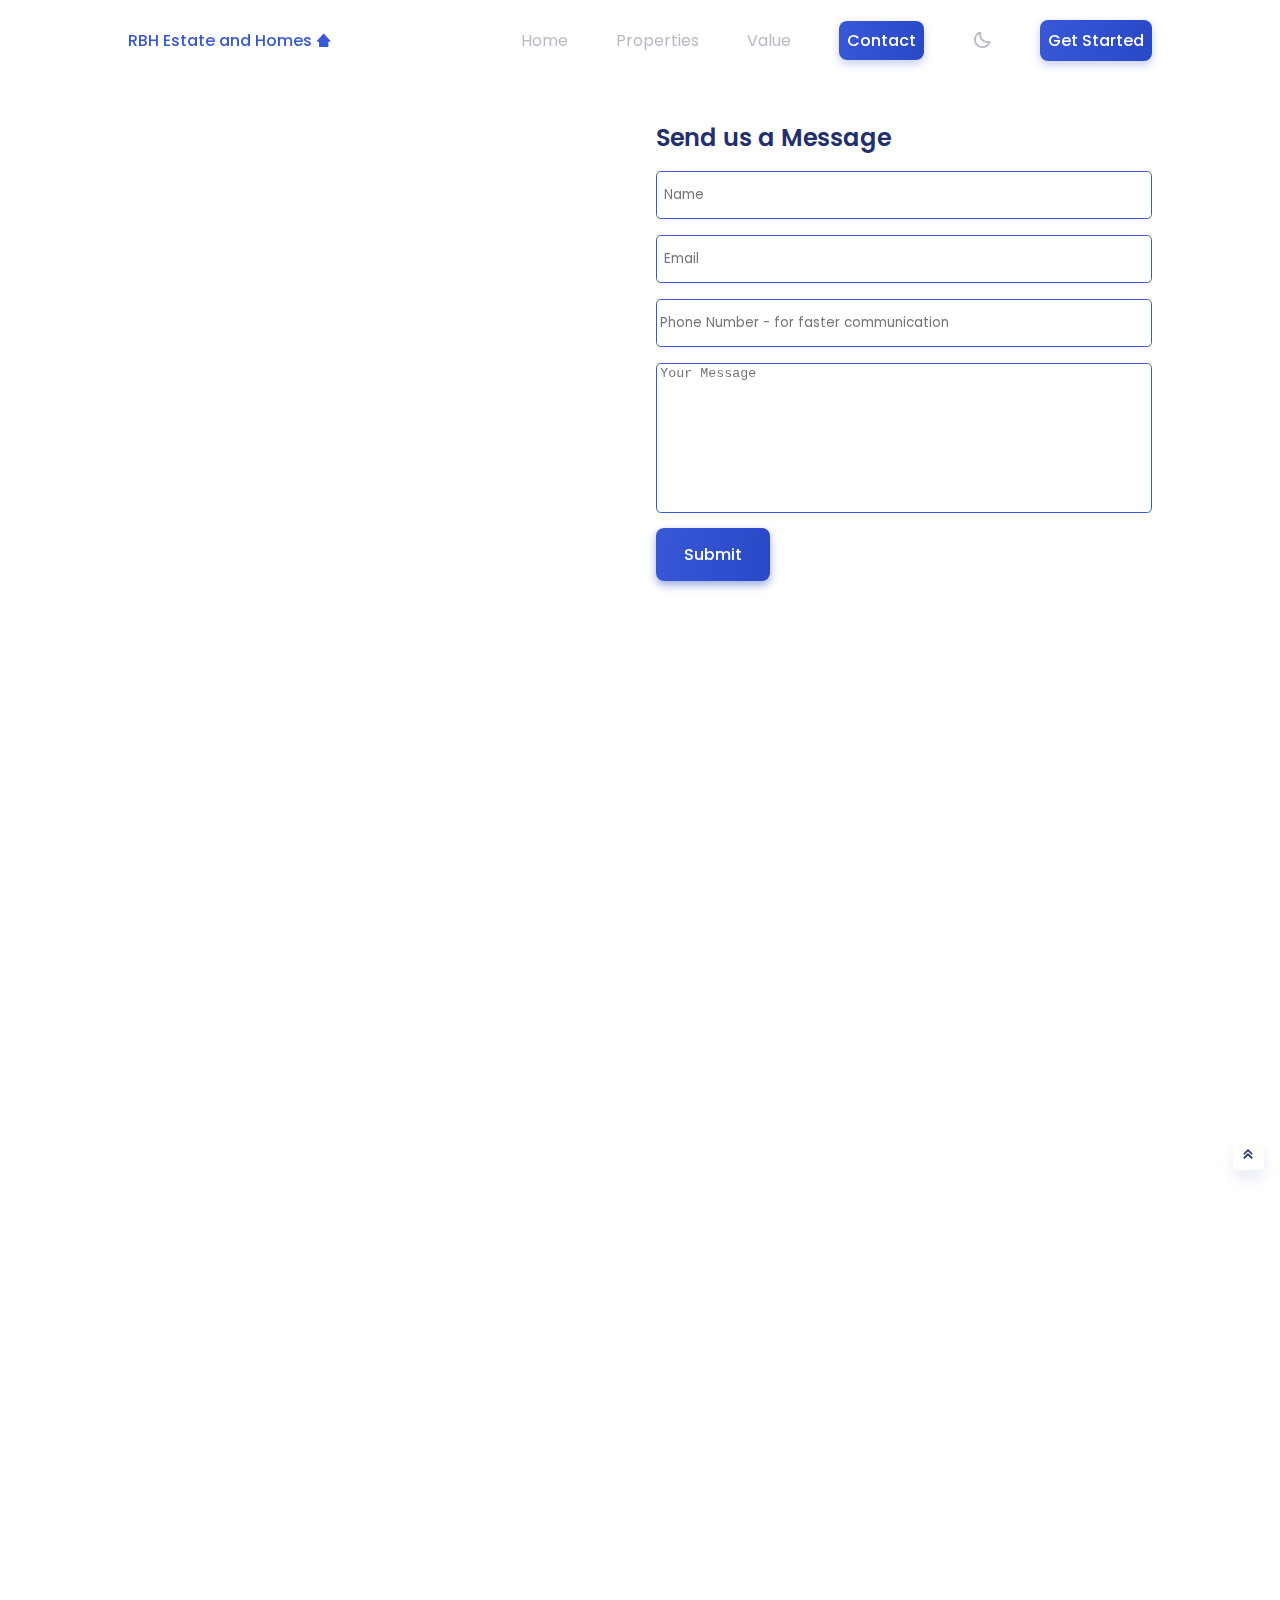
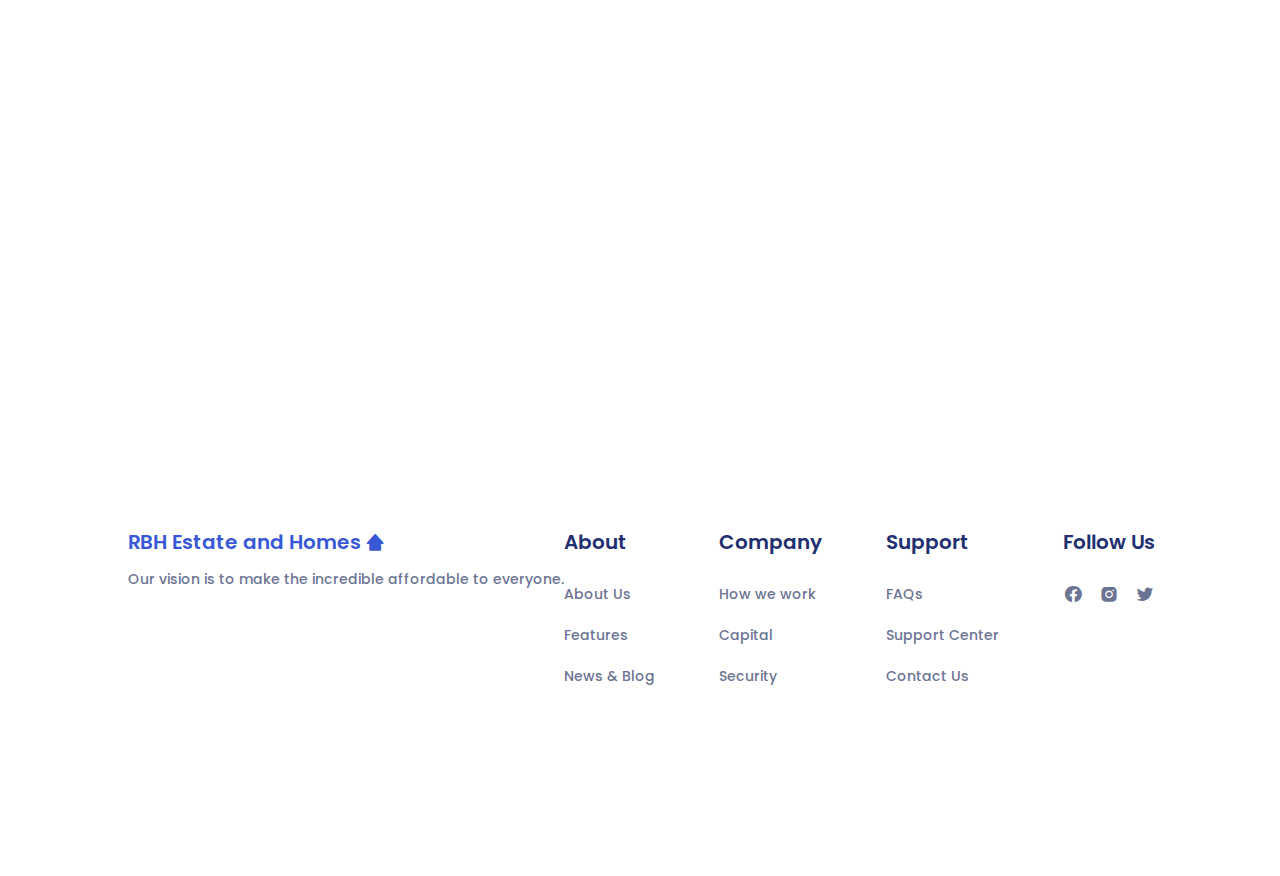
<file: contact.html>
<!DOCTYPE html>
<html lang="en">
<head>
    <meta charset="UTF-8">
    <meta name="viewport" content="width=device-width, initial-scale=1.0">

    <!--=============== FAVICON ===============-->
    <link rel="shortcut icon" href="assets/img/favicon.png" type="image/x-icon">

    <!--=============== BOXICONS ===============-->
    <link href='https://unpkg.com/boxicons@2.1.4/css/boxicons.min.css' rel='stylesheet'>
        
    <!--=============== SWIPER CSS ===============-->
    <link rel="stylesheet" href="./assets/css/swiper-bundle.min.css">

    <!--=============== CSS ===============-->
    <link rel="stylesheet" href="assets/css/styles.css">

    <title>Contact</title>
</head>
<body>
    <!--==================== HEADER ====================-->
    <header class="header" id="header">
        <nav class="nav container">
            <a href="index.html" class="nav-logo">
                RBH Estate and Homes <i class='bx bxs-home-alt-2'></i>
            </a>

            <div class="nav-menu">
                <ul class="nav-list">
                    <li class="nav-item">
                        <a href="index.html" class="nav-link ">
                            <i class='bx bx-home-alt-2'></i>
                            <span>Home</span>
                        </a>
                    </li>

                    <li class="nav-item">
                        <a href="properties.html" class="nav-link">
                            <i class='bx bx-building-house'></i>
                            <span>Properties</span>
                        </a>
                    </li>

                    <li class="nav-item">
                        <a href="about-us.html" class="nav-link">
                            <i class='bx bx-award'></i>
                            <span>Value</span>
                        </a>
                    </li>

                    <li class="nav-item">
                        <a href="contact.html" class="nav-link">
                            <i class='bx bx-phone'></i>
                            <span>Contact</span>
                        </a>
                    </li>
                </ul>
            </div>

            <!-- Theme change button -->
            <i class="bx bx-moon change-theme" id="theme-button"></i>

            <a href="#" class="button nav-button">
                Get Started
            </a>
        </nav>
    </header> 

    <!--==================== MAP AND FORM AREA ====================-->
    <div class="map-form section" id="mapform">
        <div class="mf-container container">
            <div class="map">
                <iframe src="https://www.google.com/maps/embed?pb=!1m18!1m12!1m3!1d1402.3098405721346!2d7.081141066429275!3d6.219984825484173!2m3!1f0!2f0!3f0!3m2!1i1024!2i768!4f13.1!3m3!1m2!1s0x1044a13c3643a5c9%3A0x7a656b3a10e84acd!2sRBH%20Estates%20%26%20Homes!5e0!3m2!1sen!2sng!4v1693959861442!5m2!1sen!2sng"  style="border:0;" allowfullscreen="" loading="lazy" referrerpolicy="no-referrer-when-downgrade"></iframe>
            </div>

            <div class="form" id="form">
                <h2>Send us a Message</h2>
                <form action="https://formsubmit.co/anekeiifeanyi@gmail.com" method="POST">
                    <input type="text" name="name" placeholder=" Name" required>
                    <input type="email" name="email" placeholder=" Email" required>
                    <input type="number" name="number" placeholder="Phone Number - for faster communication">
                    <input type="hidden" name="_captcha" value="false">
                    <textarea name="message" placeholder="Your Message" cols="30" rows="10"></textarea>
                    <button class="button" type="submit">Submit</button>
                </form>
            </div>
        </div>
    </div>

    <!--==================== CONTACT ====================-->
    <section class="contact section" id="contact">
        <div class="contact-container container grid">
            <div class="contact-images">
                <div class="contact-orbe"></div>

                <div class="contact-img">
                    <img src="./assets/img/contact.png" alt="">
                </div>
            </div>

            <div class="contact-content">
                <div class="contact-data">
                    <span class="section-subtitle">Contact Us</span>
                    <h2 class="section-title">
                        Easy to Contact us <span>.</span>
                    </h2>
                    <p class="contact-description">
                        Is there a problem finding your dream land? Need a 
                        guide in buying your first land? or need a consultation 
                        on residential issues? just contact us.
                    </p>
                </div>

                <div class="contact-card">
                    <div class="contact-card-box">
                        <div class="contact-card-info">
                            <i class="bx bxs-phone-call"></i>

                            <div>
                                <h3 class="contact-card-title">
                                    Call
                                </h3>
                                <p class="contact-card-description">
                                    +234 912 142 8339
                                </p>
                            </div>
                        </div>

                        <button class=" button contact-card-button"><a href="tel: +234 912 142 8339" >
                            Call Now
                        </a></button>
                    </div>

                    <div class="contact-card-box">
                        <div class="contact-card-info">
                            <i class="bx bxs-message-rounded-dots"></i>
                            <div>
                                <h3 class="contact-card-title">
                                    Chat
                                </h3>
                                <p class="contact-card-description">
                                    +234 912 142 8339
                                </p>
                            </div>
                        </div>

                        <button class=" button contact-card-button">
                            <a href="https://wa.link/2uszy9" >
                                Chat Now
                            </a>
                        </button>
                    </div>

                    <div class="contact-card-box">
                        <div class="contact-card-info">
                            <i class="bx bxs-video"></i>
                            <div>
                                <h3 class="contact-card-title">
                                   Address 
                                </h3>
                                <p class="contact-card-description">
                                    Suite B4 & B5 , Son of David Mall. No 19 Dr. Okey Anueyiagu Rd Cosmila Junction, Regina Awka.
                                </p>
                            </div>
                        </div>

                        <button class=" button contact-card-button">
                            <a  href="contact.html#mapform" >
                                View Map
                            </a>
                        </button>
                    </div>

                    <div class="contact-card-box">
                        <div class="contact-card-info">
                            <i class="bx bxs-envelope"></i>
                            <div>
                                <h3 class="contact-card-title">
                                    Message
                                </h3>
                                <p class="contact-card-description">
                                    Use the Contact Form
                                </p>
                            </div>
                        </div>

                        <button class=" button contact-card-button">
                            <a  href="contact.html#mapform" >
                                Send Message
                            </a>
                        </button>
                    </div>
                </div>
            </div>
        </div>
    </section>

    <!--==================== SUBSCRIBE ====================-->
    <section class="subscribe section">
        <div class="subscribe-container container">
            <h1 class="subscribe-title">
                Get Started with RBH Estate and Homes
            </h1>
            <p class="subscribe-description">
                Subscribe and find super attractive price
                quotes from us, Find your land soon!
            </p><a href="properties.html" class="button subscribe-button">
                Get Started
            </a>
        </div>
    </section>


    <!--==================== FOOTER ====================-->
    <footer class="footer section">
    <div class="footer-container container grid">
        <div class="main">
            <a href="index.html" class="footer-logo">
                RBH Estate and Homes <i class="bx bxs-home-alt-2"></i>
            </a>
            <p class="footer-description">
                Our vision is to make the incredible affordable to everyone.
            </p>
        </div>

        <div class="footer-content">
            <div>
                <h3 class="footer-title">
                    About
                </h3>

                <ul class="footer-links">
                    <li>
                        <a href="about-us.html" class="footer-link">About Us</a>
                    </li>

                    <li>
                        <a href="#value" class="footer-link">Features</a>
                    </li>
                    
                    <li>
                        <a href="#" class="footer-link">News & Blog</a>
                    </li>
                </ul>
            </div>

            <div>
                <h3 class="footer-title">
                    Company
                </h3>

                <ul class="footer-links">
                    <li>
                        <a href="#value" class="footer-link">How we work</a>
                    </li>

                    <li>
                        <a href="#" class="footer-link">Capital</a>
                    </li>

                    <li>
                        <a href="#value" class="footer-link">Security</a>
                    </li>
                </ul>
            </div>

            <div>
                <h3 class="footer-title">
                    Support
                </h3>

                <ul class="footer-links">
                    <li>
                        <a href="about-us.html#faqs" class="footer-link">FAQs</a>
                    </li>

                    <li>
                        <a href="contact.html" class="footer-link">Support Center</a>
                    </li>

                    <li>
                        <a href="contact.html" class="footer-link">Contact Us</a>
                    </li>
                </ul>
            </div>

            <div>
                <h3 class="footer-title">
                    Follow Us
                </h3>

                <ul class="footer-socials">
                    <a href="https://t.co/2lc6jWA4LC" target="_blank" class="footer-social-links">
                        <i class="bx bxl-facebook-circle"></i>
                    </a>
                    <a href="https://t.co/go2KGzD19L" target="_blank" class="footer-social-links">
                        <i class="bx bxl-instagram-alt"></i>
                    </a>
                    <a href="https://twitter.com/RBH_EMPIRE?t=3e9g98uC7MvzdM-lOzsh8g&s=09" target="_blank" class="footer-social-links">
                        <i class="bx bxl-twitter"></i>
                    </a>
                </ul>
            </div>
        </div>
    </div>

    <div class="footer-info container">
        <span class="footer-copy">
            &#169; RBH Estate and Homes. All rights reserved
        </span>

        <div class="footer-attribution">
            <a href="https://wa.link/9vfpd7" target="_blank">Made with <i class="bx bxs-heart"></i> by Aneke Ifeanyi</a>
        </div>

        <div class="footer-privacy">
            <a href="">Terms & Agreements</a>
            <a href="">Privacy Policy</a>
        </div>
    </div>
    </footer>


   <!--========== SCROLL UP ==========-->
    <a href="#" class="scrollup" id="scroll-up">
    <i class="bx bx-chevrons-up"></i>
    </a>


    <!--=============== SCROLLREVEAL ===============-->
    <script src="./assets/js/scrollreveal.min.js"></script>

    <!--=============== SWIPER JS ===============-->
    <script src="./assets/js/swiper-bundle.min.js"></script>

    <!--=============== MAIN JS ===============-->
    <script src="assets/js/main.js"></script>

</body>
</html>
</file>
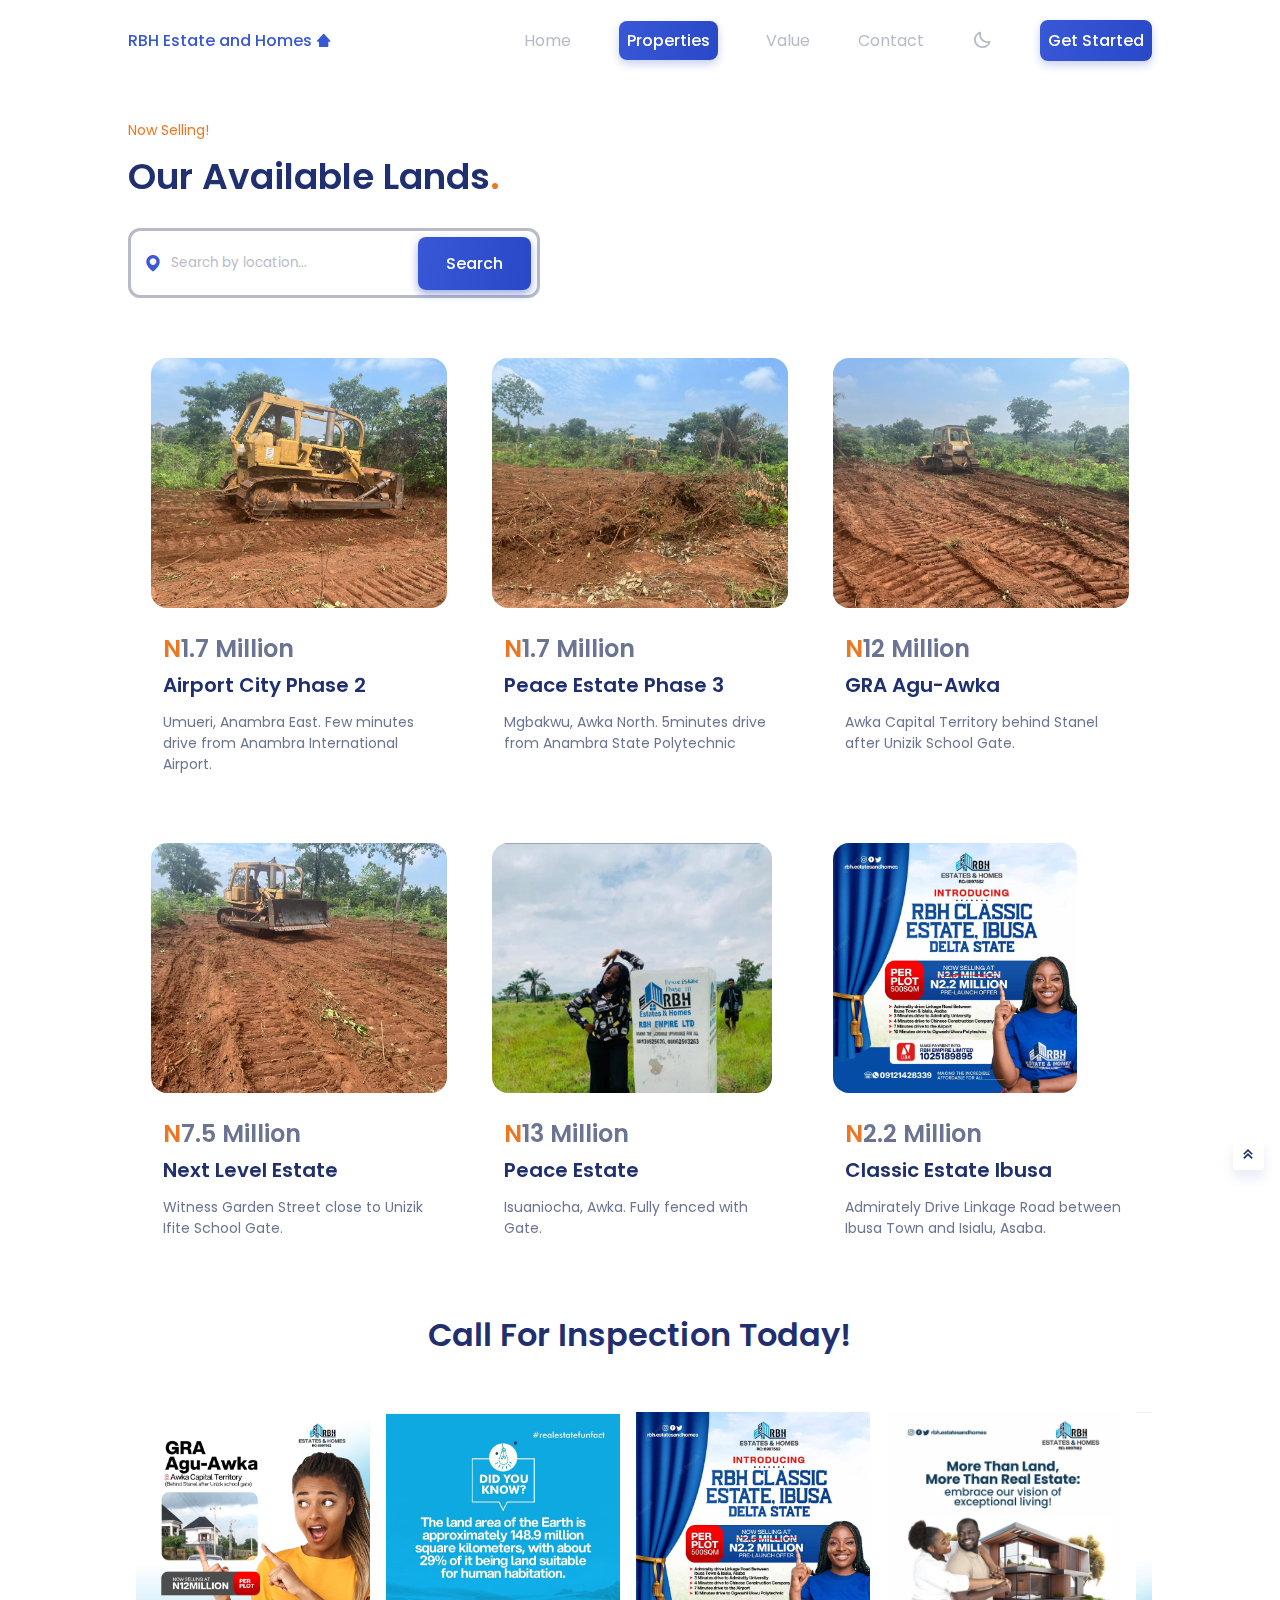
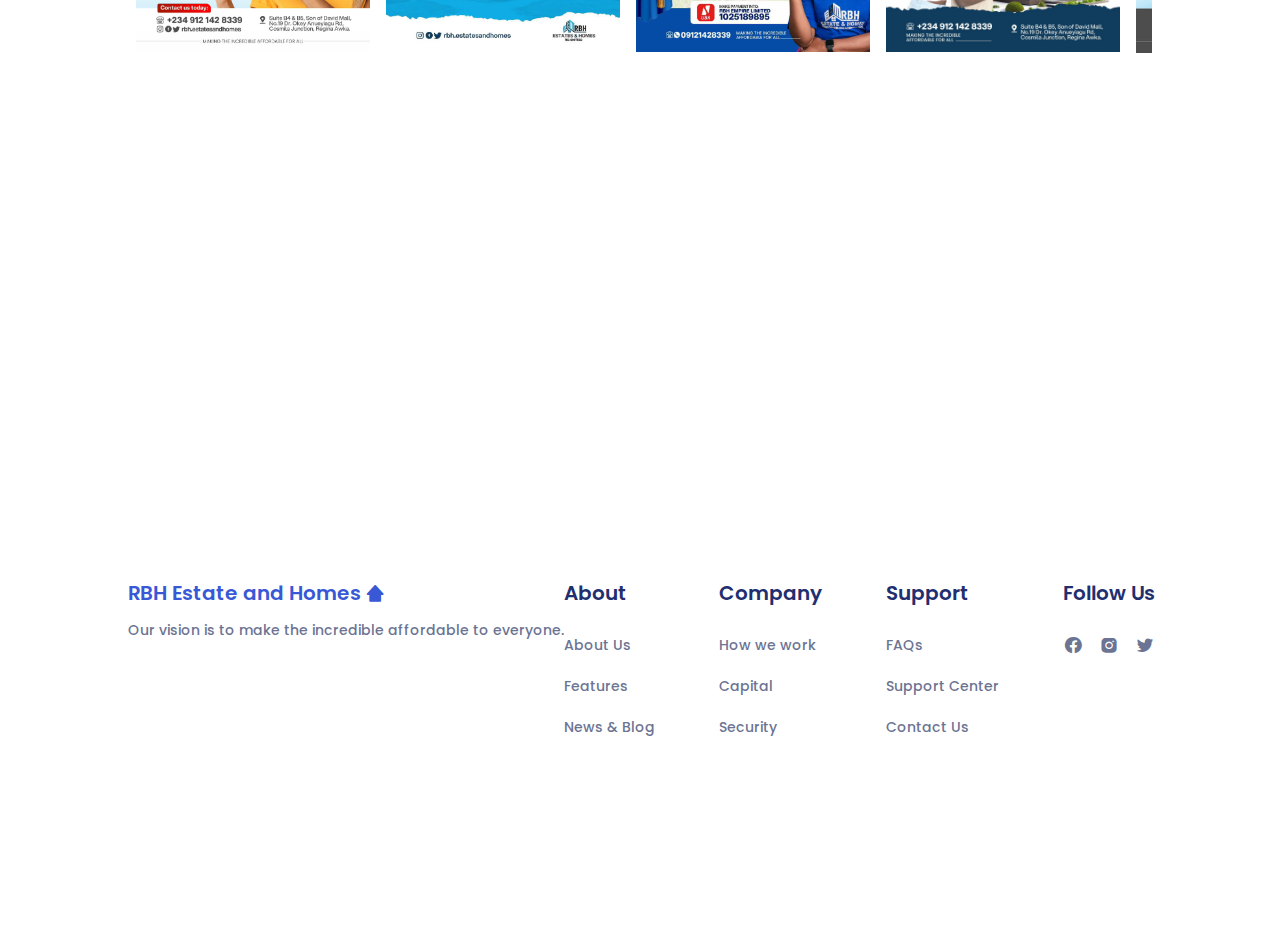
<file: properties.html>
<!DOCTYPE html>
<html lang="en">
<head>
    <meta charset="UTF-8">
    <meta name="viewport" content="width=device-width, initial-scale=1.0">

    <!--=============== FAVICON ===============-->
    <link rel="shortcut icon" href="assets/img/favicon.png" type="image/x-icon">

    <!--=============== BOXICONS ===============-->
    <link href='https://unpkg.com/boxicons@2.1.4/css/boxicons.min.css' rel='stylesheet'>
        
    <!--=============== SWIPER CSS ===============-->
    <link rel="stylesheet" href="./assets/css/swiper-bundle.min.css">

    <!--=============== CSS ===============-->
    <link rel="stylesheet" href="assets/css/styles.css">

    <title>Properties</title>
</head>
<body>
    <!--==================== HEADER ====================-->
    <header class="header" id="header">
        <nav class="nav container">
            <a href="index.html" class="nav-logo">
                RBH Estate and Homes <i class='bx bxs-home-alt-2'></i>
            </a>

            <div class="nav-menu">
                <ul class="nav-list">
                    <li class="nav-item">
                        <a href="index.html" class="nav-link ">
                            <i class='bx bx-home-alt-2'></i>
                            <span>Home</span>
                        </a>
                    </li>

                    <li class="nav-item">
                        <a href="properties.html" class="nav-link">
                            <i class='bx bx-building-house'></i>
                            <span>Properties</span>
                        </a>
                    </li>

                    <li class="nav-item">
                        <a href="about-us.html" class="nav-link">
                            <i class='bx bx-award'></i>
                            <span>Value</span>
                        </a>
                    </li>

                    <li class="nav-item">
                        <a href="contact.html" class="nav-link">
                            <i class='bx bx-phone'></i>
                            <span>Contact</span>
                        </a>
                    </li>
                </ul>
            </div>

            <!-- Theme change button -->
            <i class="bx bx-moon change-theme" id="theme-button"></i>

            <a href="properties.html" class="button nav-button">
                Get Started
            </a>
        </nav>
    </header> 

    <!--==================== PROPERTIES ====================-->
    <section class="popular section" id="popular">
        <div class="container">
            <span class="section-subtitle properties-tit">Now Selling!</span>
            <h2 class="section-title properties-tit">Our Available Lands<span>.</span></h2>

            <form action="" class="home-search">
                <i class='bx bxs-map'></i>
                <input type="text" placeholder="Search by location..." id="search-item" class="home-search-input" onkeyup="search()">
                <button class="button">Search</button>
            </form>

            <div class="grid properties-container land-list" id="land-list">
                <article class="popular-card lands">
                    <img src="./assets/img/lands/land1.jpg" alt="" class="popular-img">

                    <div class="popular-data">
                        <h2 class="popular-price">
                            <span>N</span>1.7 Million
                        </h2>
                        <h3 class="popular-title">
                           Airport City Phase 2
                        </h3>
                        <p class="popular-description">
                            Umueri, Anambra East. Few minutes drive from Anambra International Airport.
                        </p>
                    </div>
                </article>

                <article class="popular-card lands">
                    <img src="./assets/img/lands/land2.jpg" alt="" class="popular-img">

                    <div class="popular-data">
                        <h2 class="popular-price">
                            <span>N</span>1.7 Million
                        </h2>
                        <h3 class="popular-title">
                            Peace Estate Phase 3
                        </h3>
                        <p class="popular-description">
                            Mgbakwu, Awka North. 5minutes drive from Anambra State Polytechnic
                        </p>
                    </div>
                </article>

                <article class="popular-card lands">
                    <img src="./assets/img/lands/land3.jpg" alt="" class="popular-img">

                    <div class="popular-data">
                        <h2 class="popular-price">
                            <span>N</span>12 Million
                        </h2>
                        <h3 class="popular-title">
                            GRA Agu-Awka
                        </h3>
                        <p class="popular-description">
                           Awka Capital Territory behind Stanel after Unizik School Gate.
                        </p>
                    </div>
                </article>

                <article class="popular-card lands">
                    <img src="./assets/img/lands/land4.jpg" alt="" class="popular-img">

                    <div class="popular-data">
                        <h2 class="popular-price">
                            <span>N</span>7.5 Million
                        </h2>
                        <h3 class="popular-title">
                            Next Level Estate
                        </h3>
                        <p class="popular-description">
                            Witness Garden Street close to Unizik Ifite School Gate.
                        </p>
                    </div>
                </article>

                <article class="popular-card lands">
                    <img src="./assets/img/lands/peace estate 3.png" alt="" class="popular-img">

                    <div class="popular-data">
                        <h2 class="popular-price">
                            <span>N</span>13 Million
                        </h2>
                        <h3 class="popular-title">
                           Peace Estate
                        </h3>
                        <p class="popular-description">
                           Isuaniocha, Awka. Fully fenced with Gate.
                        </p>
                    </div>
                </article>
            
                <article class="popular-card lands">
                    <img src="./assets/img/gallery/ibusa.png" alt="" class="popular-img">

                    <div class="popular-data">
                        <h2 class="popular-price">
                            <span>N</span>2.2 Million
                        </h2>
                        <h3 class="popular-title">
                            Classic Estate Ibusa
                        </h3>
                        <p class="popular-description">
                           Admirately Drive Linkage Road between Ibusa Town and Isialu, Asaba.
                        </p>
                    </div>
                </article>
            </div>
        </div>
    </section> 


    <section class="cta">
        <div style="display:flex; justify-content: center;" class="container">
            <div style="justify-content: center;" class="card">
                <h2 style="font-size: 2rem; padding-bottom: 3rem;"><a style="color: inherit;" href="contact.html">Call For Inspection Today!</a></h2>
            </div>
        </div>
    </section>

    <!--==================== GALLERY ====================-->
    <div class="container">
        <div class="slider">
            <div class="slidetrack">
                <div class="slidee">
                    <img src="./assets/img/gallery/agu-awka.png" alt="">
                </div>
                <div class="slidee">
                    <img src="./assets/img/gallery/dyk.png" alt="">
                </div>
                <div class="slidee">
                    <img src="./assets/img/gallery/ibusa.png" alt="">
                </div>
                <div class="slidee">
                    <img src="./assets/img/gallery/morethan.jpg" alt="">
                </div>
                <div class="slidee">
                    <img src="./assets/img/gallery/next Level.png" alt="">
                </div>
                <div class="slidee">
                    <img src="./assets/img/gallery/peace 3.png" alt="">
                </div>
                <div class="slidee">
                    <img src="./assets/img/gallery/peace estate 3.png" alt="">
                </div>
                <div class="slidee">
                    <img src="./assets/img/gallery/peace.png" alt="">
                </div>
                <div class="slidee">
                    <img src="./assets/img/gallery/properties.png" alt="">
                </div>
                
                <div class="slidee">
                    <img src="./assets/img/gallery/why rbh.png" alt="">
                </div>
    
                <!-- ==========SAME IMAGES FOR THE SECOND LOOP=========== -->
    
                <div class="slidee">
                    <img src="./assets/img/gallery/agu-awka.png" alt="">
                </div>
                <div class="slidee">
                    <img src="./assets/img/gallery/dyk.png" alt="">
                </div>
                <div class="slidee">
                    <img src="./assets/img/gallery/ibusa.png" alt="">
                </div>
                <div class="slidee">
                    <img src="./assets/img/gallery/morethan.jpg" alt="">
                </div>
                <div class="slidee">
                    <img src="./assets/img/gallery/next Level.png" alt="">
                </div>
                <div class="slidee">
                    <img src="./assets/img/gallery/peace 3.png" alt="">
                </div>
                <div class="slidee">
                    <img src="./assets/img/gallery/peace estate 3.png" alt="">
                </div>
                <div class="slidee">
                    <img src="./assets/img/gallery/peace.png" alt="">
                </div>
                <div class="slidee">
                    <img src="./assets/img/gallery/properties.png" alt="">
                </div>
                
                <div class="slidee">
                    <img src="./assets/img/gallery/why rbh.png" alt="">
                </div>
            </div>
        </div
    </div>

    <!--==================== SUBSCRIBE ====================-->
    <section class="subscribe section">
        <div class="subscribe-container container">
            <h1 class="subscribe-title">
                Get Started with RBH Estate and Homes
            </h1>
            <p class="subscribe-description">
                Subscribe and find super attractive price
                quotes from us, Find your land soon!
            </p><a href="properties.html" class="button subscribe-button">
                Get Started
            </a>
        </div>
    </section>

  <!--==================== FOOTER ====================-->
  <footer class="footer section">
    <div class="footer-container container grid">
        <div class="main">
            <a href="index.html" class="footer-logo">
                RBH Estate and Homes <i class="bx bxs-home-alt-2"></i>
            </a>
            <p class="footer-description">
                Our vision is to make the incredible affordable to everyone.
            </p>
        </div>

        <div class="footer-content">
            <div>
                <h3 class="footer-title">
                    About
                </h3>

                <ul class="footer-links">
                    <li>
                        <a href="about-us.html" class="footer-link">About Us</a>
                    </li>

                    <li>
                        <a href="#value" class="footer-link">Features</a>
                    </li>
                    
                    <li>
                        <a href="#" class="footer-link">News & Blog</a>
                    </li>
                </ul>
            </div>

            <div>
                <h3 class="footer-title">
                    Company
                </h3>

                <ul class="footer-links">
                    <li>
                        <a href="#value" class="footer-link">How we work</a>
                    </li>

                    <li>
                        <a href="#" class="footer-link">Capital</a>
                    </li>

                    <li>
                        <a href="#value" class="footer-link">Security</a>
                    </li>
                </ul>
            </div>

            <div>
                <h3 class="footer-title">
                    Support
                </h3>

                <ul class="footer-links">
                    <li>
                        <a href="about-us.html#faqs" class="footer-link">FAQs</a>
                    </li>

                    <li>
                        <a href="contact.html" class="footer-link">Support Center</a>
                    </li>

                    <li>
                        <a href="contact.html" class="footer-link">Contact Us</a>
                    </li>
                </ul>
            </div>

            <div>
                <h3 class="footer-title">
                    Follow Us
                </h3>

                <ul class="footer-socials">
                    <a href="https://t.co/2lc6jWA4LC" target="_blank" class="footer-social-links">
                        <i class="bx bxl-facebook-circle"></i>
                    </a>
                    <a href="https://t.co/go2KGzD19L" target="_blank" class="footer-social-links">
                        <i class="bx bxl-instagram-alt"></i>
                    </a>
                    <a href="https://twitter.com/RBH_EMPIRE?t=3e9g98uC7MvzdM-lOzsh8g&s=09" target="_blank" class="footer-social-links">
                        <i class="bx bxl-twitter"></i>
                    </a>
                </ul>
            </div>
        </div>
    </div>

    <div class="footer-info container">
        <span class="footer-copy">
            &#169; RBH Estate and Homes. All rights reserved
        </span>

        <div class="footer-attribution">
            <a href="https://wa.link/9vfpd7" target="_blank">Made with <i class="bx bxs-heart"></i> by Aneke Ifeanyi</a>
        </div>

        <div class="footer-privacy">
            <a href="">Terms & Agreements</a>
            <a href="">Privacy Policy</a>
        </div>
    </div>
</footer>


   <!--========== SCROLL UP ==========-->
    <a href="#" class="scrollup" id="scroll-up">
    <i class="bx bx-chevrons-up"></i>
    </a>


    <!--=============== SCROLLREVEAL ===============-->
    <script src="./assets/js/scrollreveal.min.js"></script>

    <!--=============== SWIPER JS ===============-->
    <script src="./assets/js/swiper-bundle.min.js"></script>

    <!--=============== MAIN JS ===============-->
    <script src="assets/js/main.js"></script>

</body>
</html>
</file>
<file: assets/css/styles.css>
/*=============== GOOGLE FONTS ===============*/
@import url("https://fonts.googleapis.com/css2?family=Poppins:wght@400;500;600&display=swap");

/*=============== VARIABLES CSS ===============*/
:root {
  --header-height: 3.5rem;

  /*========== Colors ==========*/
  /*Color mode HSL(hue, saturation, lightness)*/
  --first-color: hsl(228, 66%, 53%);
  --first-color-alt: hsl(228, 66%, 47%);
  --first-color-light: hsl(228, 62%, 59%);
  --first-color-lighten: hsl(228, 100%, 97%);
  --second-color: hsl(25, 83%, 53%);
  --title-color: hsl(228, 57%, 28%);
  --text-color: hsl(228, 15%, 50%);
  --text-color-light: hsl(228, 12%, 75%);
  --border-color: hsl(228, 99%, 98%);
  --body-color: #fff;
  --container-color: #fff;

  /*========== Font and typography ==========*/
  /*.5rem = 8px | 1rem = 16px ...*/
  --body-font: 'Poppins', sans-serif;
  --biggest-font-size: 2.25rem;
  --h1-font-size: 1.5rem;
  --h2-font-size: 1.25rem;
  --h3-font-size: 1rem;
  --normal-font-size: .938rem;
  --small-font-size: .813rem;
  --smaller-font-size: .75rem;

  /*========== Font weight ==========*/
  --font-medium: 500;
  --font-semi-bold: 600;

  /*========== z index ==========*/
  --z-tooltip: 10;
  --z-fixed: 100;
}

/* Responsive typography */
@media screen and (min-width: 1024px) {
  :root {
    --biggest-font-size: 4rem;
    --h1-font-size: 2.25rem;
    --h2-font-size: 1.5rem;
    --h3-font-size: 1.25rem;
    --normal-font-size: 1rem;
    --small-font-size: .875rem;
    --smaller-font-size: .813rem;
  }
}

/*=============== BASE ===============*/
* {
  box-sizing: border-box;
  padding: 0;
  margin: 0;
}

html {
  scroll-behavior: smooth;
}

body {
  font-family: var(--body-font);
  font-size: var(--normal-font-size);
  background-color: var(--body-color);
  color: var(--text-color);
  transition: .3s; /* For animation dark mode */
  transition: .3s;
}

h1, h2, h3 {
  color: var(--title-color);
  font-weight: var(--font-semi-bold);
}

ul {
  list-style: none;
}

a {
  text-decoration: none;
}

img {
  max-width: 100%;
  height: auto;
}

input,
button {
  font-family: var(--body-font);
  outline: none;
  border: none;
}

/*=============== THEME ===============*/
.change-theme{
  font-size: 1.25rem;
  color: var(--first-color);
  cursor: pointer;
  transition: .3s;
}


.change-theme:hover{
  color: var(--first-color);
}

/*========== Variables Dark theme ==========*/
body.dark-theme{
  --first-color: hsl(228, 66%, 62%);
  --second-color: hsl(25, 57%, 54%);
  --title-color: hsl(228, 8%, 95%);
  --text-color: hsl(228, 8%, 70%);
  --border-color: hsl(228, 16%, 14%);
  --body-color: hsl(228, 12%, 8%);
  --container-color:  hsl(228, 16%, 12%);
}

/*========== 
    Color changes in some parts of 
    the website, in dark theme 
==========*/
.dark-theme .home-search,
.dark-theme .swiper-button-next,
.dark-theme .swiper-button-prev{
  border: 3px solid var(--border-color);
}

.dark-theme .nav-menu,
.dark-theme .home-img,
.dark-theme .popular-card:hover,
.dark-theme .value-img,
.dark-theme .accordion-open,
.dark-theme .accordion-open .value-accordion-icon,
.dark-theme .accordion-open .value-accordion-arrow,
.dark-theme .contact-img,
.dark-theme .contact-card-box:hover,
.dark-theme .scrollup{
  box-shadow: none;
}

.dark-theme .value-orbe,
.dark-theme .value-accordion-icon,
.dark-theme .value-accordion-arrow,
.dark-theme .contact-orbe,
.dark-theme .contact-card i,
.dark-theme .contact-card-button,
.dark-theme .subscribe-container{
  background-color: var(--container-color);
}

.dark-theme .subscribe-container{
  border: 6px solid var(--border-color);
}
.dark-theme::-webkit-scrollbar{
  background-color: hsl(228, 4%, 25%);
}

/*=============== REUSABLE CSS CLASSES ===============*/
.container {
  max-width: 1024px;
  margin-left: 1.5rem;
  margin-right: 1.5rem;
}

.grid {
  display: grid;
}

.section {
  padding: 4.5rem 0 2rem;
}

.section-title {
  font-size: var(--h2-font-size);
  margin-bottom: 1rem;
}

.section-title span {
  color: var(--second-color);
}

.section-subtitle {
  display: block;
  font-size: var(--small-font-size);
  color: var(--second-color);
}

.main {
  overflow: hidden; /* For the animations ScrollReveal*/
}

/*=============== HEADER & NAV ===============*/
.header{
  position: fixed;
  top: 0;
  left: 0;
  width: 100%;
  background-color: transparent;
  z-index: var(--z-fixed);
  transition: .4s;
}

.nav{
  height: var(--header-height);
  display: flex;
  justify-content: space-between;
  align-items: center;
}

.nav-logo{
  color: var(--first-color);
  display: inline-flex;
  align-items: center;
  column-gap: .25rem;
  font-weight: var(--font-medium);
  transition: .3s;
}
.nav-logo i{
  font-size: 1rem;
}

.nav-logo:hover{
  color: var(--first-color);
}

@media screen and (max-width: 1023px){
  .nav-menu{
    position: fixed;
    bottom: 2rem;
    background-color: var(--container-color);
    box-shadow: 0 8px 24px hsla(228, 66%, 45%, .15);
    width: 90%;
    right: 0;
    left: 0;
    margin: 0 auto;
    padding: 1.30rem 3rem;
    border-radius: 1.25rem;
    transition: .4s;
  }

  .nav-list{
    display: flex;
    justify-content: space-between;
    align-items: center;
  }

  .nav-link{
    color: var(--text-color);
    display: flex;
    padding: .5rem;
    border-radius: 50%;
  }

  .nav-link i{
    font-size: 1.25rem;
  }

  .nav-link span{
    display: none;
  }
}

/* Change background header */
.scroll-header{
  background-color: var(--body-color);
  box-shadow: 0 1px 4px hsla(228, 4%, 15%, .1);
}

.scroll-header .nav-logo{
  color: var(--first-color);
}

.scroll-header .change-theme{
  color: var(--title-color);
}

/* Active link */
a:is(:link, :active, :visited).active-link{
  background: linear-gradient(101deg,
              hsl(228, 66%, 53%),
              hsl(228, 66%, 47%));
  color: #fff;            
  box-shadow: 0 4px 8px hsla(228, 66%, 45%, .25);
  padding: .5rem;
  border-radius: .5rem;
}

.header nav .nav-logo{
  background: transparent;
  box-shadow:none;
  padding: 0;
  border-radius: 0;
  color: var(--first-color);
}

/*=============== HOME ===============*/
.home{
  background: linear-gradient(170deg,
                     hsl(0, 0%, 22%) 0%,
                     hsl(0, 0%, 6%) 30%);
  padding-bottom: 0;                   
}

.home-container{
  padding-top: 4rem;
  row-gap: 3.5rem;
}

.home-title,
.home-value-number{
  color: #fff;
}

.home-title{
  font-size: var(--biggest-font-size);
  line-height: 120%;
  margin-bottom: 1.25rem;
}

.home-description{
  color: var(--text-color-light);
  margin-bottom: 2rem;
}

.home-search{
  background-color: var(--body-color);
  padding: .35rem .35rem .35rem .75rem;
  display: flex;
  align-items: center;
  border-radius: .75rem;
  border: 3px solid var(--text-color-light);
  margin-bottom: 2rem;
}

.home-search i{
  font-size: 1.25rem;
  color: var(--first-color);
}

.home-search-input{
  width: 90%;
  background-color: var(--body-color);
  color: var(--text-color);
  margin: 0 .5rem;
}

.home-search-input::placeholder{
  color: var(--text-color-light);
}

.home-value{
  display: flex;
  column-gap: 2.5rem;
}

.home-value-number{
  font-size: var(--h1-font-size);
  font-weight: var(--font-medium);
}

.home-value-number span{
  color: var(--second-color);
}

.home-value-description{
  display: flex;
  color: var(--text-color-light);
  font-size: var(--smaller-font-size);
}

.home-images{
  position: relative;
  display: flex;
  justify-content: center;
}

.home-orbe{
  width: 265px;
  height: 284px;
  background: linear-gradient(180deg,
              hsl(0, 0%, 16%) 93%,
              hsl(0, 0%, 67%) 100%);
  border-radius: 135px 135px 0 0;
}

.home-img{
  position: absolute;
  width: 250px;
  height: 300px;
  overflow: hidden;
  border-radius: 125px 125px 12px 12px;
  display: inline-flex;
  align-items: flex-end;
  bottom: -1.5rem;
  box-shadow: 0 16px 32px hsl(228, 66%, 25%, .25);
}

/*=============== BUTTON ===============*/
.button{
  display: inline-block;
  background: linear-gradient(101deg,
              hsl(228, 66%, 53%),
              hsl(228, 66%, 47%));
  color: #fff;
  padding: 14px 28px;
  border-radius: .5rem;
  font-size: var(--normal-font-size);
  font-weight: var(--font-medium);
  box-shadow: 0 4px 8px hsla(228, 66%, 45%, .45);
  transition: .3s;
  cursor: pointer;
}

.button:hover{
  box-shadow: 0 4px 12px hsla(228, 66%, 45%, .25);
}

.nav-button{
  display: none;
}

/*=============== LOGOS ===============*/
.logos-container{
  padding-top: 2rem;
  grid-template-columns: repeat(2,1fr);
  gap: 3rem 2rem;
  justify-content: center;
}

.logos-img img{
  height: 60px;
  opacity: .2;
  transition: .3s;
}

.logos-img img:hover{
  opacity: .6;
}

/*=============== POPULAR ===============*/
.popular-container{
  padding: 1rem 0 5rem;
}

.popular-card{
  width: 290px;
  background-color: var(--container-color);
  padding: .5rem .5rem 1.5rem;
  border-radius: 1rem;
  margin: 0 auto;
  transition: .4s;
}

.popular-img{
  border-radius: 1rem;
  margin-bottom: 1rem;
}

.popular-card img{
  height: 250px;
  object-fit: cover;
}

.popular-data{
  padding: 0 1rem 0 .5rem;
}

.popular-price{
  font-size: var(--h2-font-size);
  color: var(--text-color);
  margin-bottom: .25rem;
}

.popular-price span{
  color: var(--second-color);
}

.popular-title{
  font-size: var(--h3-font-size);
  margin-bottom: .75rem;
}

.popular-description{
  font-size: var(--small-font-size);
}

.popular-card:hover{
  box-shadow: 0 12px 16px hsla(228, 66%, 45%, .1);
}

/* Swiper class */
.swiper-button-prev::after,
.swiper-button-next::after{
  content: '';
}

.swiper-button-prev,
.swiper-button-next{
  top: initial;
  bottom: 0;
  width: initial;
  height: initial;
  background-color: var(--container-color);
  border: 2px solid var(--text-color-light);
  padding: 6px;
  border-radius: .5rem;
  font-size: 1.5rem;
  color: var(--first-color);
}

.swiper-button-prev{
  left: calc(50% - 3rem)
}

.swiper-button-next{
  right: calc(50% - 3rem)
}

/*=============== VALUE ===============*/
.value-container{
  row-gap: 3rem;
}

.section-title{
  padding: .5rem 0;
}

.value-images{
  position: relative;
  display: flex;
  justify-content: center;
  margin-bottom: 3rem;
}

.value-orbe{
  width: 266px;
  height: 316px;background-color: hsl(228, 24%, 97%);
  border-radius: 135px 135px 16px 16px;
}

.value-img{
  position: absolute;
  width: 250px;
  height: 300px;
  overflow: hidden;
  border-radius: 125px 125px 12px 12px;
  inset: 0;
  margin: auto;
  box-shadow: 0 16px 32px hsla(228, 66%, 25%, .25);
}

.value-description{
  font-size: var(--small-font-size);
  margin-bottom: 2rem;
}

.value span{
  color: var(--second-color);
}

.value-accordion{
  display: grid;
  row-gap: 1.5rem;
}

.value-accordion-item{
  background-color: var(--body-color);
  border: 2px solid var(--border-color);
  border-radius: .5rem;
  padding: 1rem .75rem;
}

.value-accordion-header{
  display: flex;
  align-items: center;
  cursor: pointer;
}

.value-accordion-icon{
  background-color: var(--first-color-lighten);
  padding: 5px;
  border-radius: .25rem;
  font-size: 18px;
  color: var(--first-color);
  margin-right: .75rem;
  transition: .3s;
}

.value-accordion-title{
  font-size: var(--small-font-size);
}

.value-accordion-arrow{
  display: inline-flex;
  background-color: var(--first-color-lighten);
  padding: .25rem;
  color: var(--first-color);
  border-radius: 2px;
  font-size: 10px;
  margin-left: auto;
  transition: .3s;
}

.value-accordion-arrow i{
  transition: .4s;
}

.value-accordion-description{
  font-size: var(--smaller-font-size);
  padding: 1.25rem 2.5rem 0 2.75rem;
}

.value-accordion-content{
  overflow: hidden;
  height: 0;
  transition: all .25s ease;
}

/*Rotate icon and add shadows*/
.accordion-open{
  box-shadow: 0 12px 32px hsla(228, 66%, 45%, .1);
}

.accordion-open .value-accordion-icon{
  box-shadow: 0 4px 4px hsla(228, 66%, 45%, .1);
}

.accordion-open .value-accordion-arrow{
  box-shadow: 0 2px 4px hsla(228, 66%, 45%, .1);
}

.accordion-open .value-accordion-arrow i{
  transform: rotate(-180deg);
}

/*=============== TESTIMONIAL ===============*/
.container-box{
  height: 80vh;
  width: 100%;
  display: flex;
  align-items: center;
  justify-content: center;
}

.testimonies{
  position: relative;
  max-width: 900px;
  width: 100%;
  padding: 50px 0;
  row-gap: 30px;
  background-color: var(--container-color);
  box-shadow: 0 12px 32px hsla(228, 66%, 45%, .1);
  padding-bottom: 70px;
}

.testimonies .image{
  height: 170px;
  width: 170px;
  object-fit: cover;
  border-radius: 50%;
}

.testimonies .slide{
  display: flex;
  align-items: center;
  justify-content: center;
  row-gap: 30px;
  flex-direction: column;
}

.slide p{
  padding: 0 100px;
  text-align: center;
  font-size: 14px;
  font-weight: 500;
}

.slide .quote-icon{
  font-size: 30px;
  color: var(--first-color);
}

.slide .details{
  display: flex;
  flex-direction: column;
  align-items: center;
}

.details .name{
  font-size: 14px;
  font-weight: 600;
  color: var(--title-color);
}

.details .job{
  font-size: 12px;
  font-weight: 400;
  color: var(--text-color-light);
}

.testimonies .bit{
  margin: 10px 0;
}

/*=============== CONTACT ===============*/
.contact span{
  color: var(--second-color);
}

.contact-container{
  row-gap: 2rem;
}

.contact-images{
  position: relative;
  display: flex;
  justify-content: center;
}

.contact-orbe{
  width: 266px;
  height: 316px;
  background-color: hsl(228, 24%, 97%);
  border-radius: 135px 135px 16px 16px;
}

.contact-img{
  position: absolute;
  width: 250px;
  height: 300px;
  overflow: hidden;
  border-radius: 125px 125px 12px 12px;
  inset: 0;
  margin: auto;
  box-shadow: 0 16px 32px hsla(228, 66%, 25%, .25);
}

.contact-description{
  font-size: var(--small-font-size);
  margin-bottom: 2.5rem;
}

.contact-card{
  display: grid;
  grid-template-columns: repeat(2,1fr);
  gap: 1.25rem .75rem;
}

.contact-card-box{
  background-color: var(--body-color);
  border: 2px solid var(--border-color);
  padding: 1.25rem .75rem;
  border-radius: .5rem;
  transition: .3s;
}

.contact-card-info{
  display: flex;
  align-items: flex-start;
  column-gap: .75rem;
  margin-bottom: 1.25rem;
}

.contact-card i{
  padding: 6px;
  background-color: var(--first-color-lighten);
  border-radius: 6px;
  font-size: 1.25rem;
  color: var(--first-color);
}

.contact-card-title{
  font-size: var(--normal-font-size);
}

.contact-card-description{
  font-size: var(--smaller-font-size);
}

.contact-card-button{
  font-size: var(--small-font-size);
  padding: 14px 0;
  width: 100%;
  border-radius: .25rem;
  background: var(--first-color-lighten);
  color: var(--first-color);
  font-weight: var(--font-semi-bold);
  box-shadow: none;
}

.contact-card-button a{
  color: inherit;
}

.contact-card-button:hover{
  background-color: var(--first-color);
  color: #fff;
}

.contact-card-box:hover{
  box-shadow: 0 8px 24px hsla(228, 66%, 45%, .1);
}

/*=============== SUBSCRIBE ===============*/
.subscribe{
  padding: 2.5rem 0;
}

.subscribe-container{
  background-color: var(--first-color);
  padding: 3rem 2rem;
  border-radius: 1.25rem;
  border: 6px solid var(--first-color-lighten);
  text-align: center;
}

.subscribe-title{
  font-size: var(--h2-font-size);
  color: #fff;
  margin-bottom: 1rem;
}

.subscribe-description{
  color: hsl(228, 90%, 92%);
  font-size: var(--small-font-size);
  margin-bottom: 2rem;
}

.subscribe-button{
  border: 2px solid #fff;
  background: var(--first-color-light);
  font-size: var(--small-font-size);
}

.subscribe-button:hover{
  background-color: var(--first-color);
}

/*=============== FOOTER ===============*/
.footer-container{
  row-gap: 2.5rem;
}

.footer-logo{
  color: var(--first-color);
  font-size: var(--h3-font-size);
  font-weight: var(--font-semi-bold);
  display: inline-flex;
  align-items: center;
  column-gap: .25rem;
  margin-bottom: .75rem;
}

.footer-logo i{
  font-size: 1.25rem;
}

.footer-description,
.footer-link{
  font-size: var(--small-font-size);
  font-weight: var(--font-medium);
}

.footer-content,
.footer-links{
  display: grid;
}

.footer-content{
  grid-template-columns: repeat(2, max-content);
  gap: 2.5rem 4rem;
}

.footer-title{
  font-size: var(--h3-font-size);
  margin-bottom: 1rem;
}

.footer-links{
  row-gap: .5rem;
}

.footer-link{
  color: var(--text-color);
  transition: .3s;
}

.footer-link:hover{
  color: var(--title-color);
}

.footer-socials{
  display: flex;
  column-gap: 1rem;
}

.footer-social-links{
  font-size: 1.25rem;
  color: var(--text-color);
  transition: .3s;
}

.footer-social-links:hover{
  color: var(--title-color);
}

.footer-info,
.footer-privacy{
  display: flex;
}

.footer-info{
  padding-bottom: 6rem;
  margin-top: 5.5rem;
  flex-direction: column;
  text-align: center;
  row-gap: 1.5rem;
}

.footer-copy,
.footer-attribution,
.footer-privacy a {
  font-size: var(--smaller-font-size);
  font-weight: var(--font-medium);
  color: var(--text-color);
}

.footer-attribution a{
  color: var(--text-color); /* i addedd this code because it only works when i repeat it. so, that's the reason for the repetition*/
}

.footer-privacy{
  justify-content: center;
  column-gap: 1.25rem;
}


/*=============== SCROLL BAR ===============*/
::-webkit-scrollbar{
  width: .6rem;
  /* border-radius: .2rem; */
  background-color: hsl(228, 8%, 64%);
}

::-webkit-scrollbar-thumb{
  background-color: hsl(228, 57%, 28%);
}

/*=============== SCROLL UP ===============*/
.scrollup{
  position: fixed;
  right: 1rem;
  bottom: -30%;
  background-color: var(--container-color);
  box-shadow: 0 8px 12px hsla(228, 66%, 45%, .1);
  display: inline-flex;
  padding: .35rem;
  border-radius: .25rem;
  color: var(--title-color);
  font-size: 1.25rem;
  transition: 0.3s;
}

.scrollup:hover{
  transform: translateY(-.30rem);
  color: var(--first-color);
}

/* Show Scroll Up*/
.show-scroll{
  bottom: 8rem;
}

/*============================ ABOUT US PAGE ==========================*/
.our-story-images{
  order: 1;
}
 
/*============================ PROPERTIES PAGE ==========================*/ 
.properties-container article{
  margin-bottom: 1.5rem;
}
 
/* Gallery */
.slider{
  display: grid;
  place-items: center;
  height: 250px;
  margin: auto;
  position: relative;
  overflow: hidden;
} 

.slidetrack{
  display: flex;
  width: calc(250px * 20);
  animation: scroll 100s infinite linear;
}

.slidetrack:hover{
  animation-play-state: paused;
}

@keyframes scroll {
  0%{
    transform: translateX(0);
  }
  100%{
    transform: translateX(calc(-250px * 20));
  }
}

.slidee{
  height: 250px;width: 250px;
  display: flex;
  align-items: center;
  padding: .5rem;
  perspective: 100px;
}

.slidee img{
  width: 100%;
  transition: all 2s;
}

.slidee img:hover{
  transform: translateZ(20px);
} */ */

/*============================ CONTACT PAGE ==========================*/ 
.map-form section{
  display: flex;
  align-items: center;
  justify-content: center;
}

.mf-container{
  display: grid;
  align-items: center;
  justify-content: center;
  height: 75%;
  width: 90%;
  grid-template-rows: repeat(2, 1fr);
  row-gap: 2rem;
  /* box-shadow: 0 8px 24px hsla(228, 66%, 45%, .1); */
}

.map {
  padding-top: .5rem;
  width: 100%;
  height: 100%; 
  justify-content: center;
}

.map-form iframe{
  width: 100%;
  height: 100%;
  justify-content: center;
}

.form{
  width: 100%;
  height: 100%;
}

.form h2{
  padding-bottom: .5rem;
}

.map-form input, textarea{
  width: 100%;
  margin: .5rem 0;
  background-color: unset;
  border: 1px solid var(--first-color);
  border-radius: .3rem;
  height: 3rem;
  color: var(--text-color);
  padding: .1rem .2rem;
}

.map-form textarea{
  height: 150px;
  resize: none;
}
 



/*=============== BREAKPOINTS ===============*/
/* For small devices */
@media screen and (max-width: 350px){
  .container{
    margin-left: 1rem;
    margin-right: 1rem;
  }
 

  .section{
    padding: 3.5rem 0 1rem;
  }

  .home{
    padding-bottom: 0;
  }

  .contact_card{
    grid-template-columns: repeat(1, 180px);
    justify-content: center;
  }
}

@media screen and (max-width: 320px){
  .nav-menu{
    padding: 1.3rem 1.5rem;
  }

  .home-value{
    column-gap: 1rem;
  }
  
  .home-img{
    width: 220px;
    height: 280px;
  }

  .home-orbe{
    width: 240px;
    height: 264px;
  }
  
  .logos-container{
    gap: 2rem 1rem;
  }

  .popular-card{
    width: 230px;
    padding: .5rem .5rem .75rem;
  }


  
  .value-img,
  .contact-img{
    width: 220px;
    height: 260px;
  }
  .value-orbe,
  .contact-orbe{
    width: 236px;
    height: 280px;
  }
}

/* For medium devices */
@media screen and (min-width: 576px){
  .nav-menu{
    width: 342px;
  }

  .home-search{
    width: 412px;
  }

  .contact-card{
    grid-template-columns: repeat(2, 192px);
    justify-content: center;
  }

  .footer-content{
    grid-template-columns: repeat(3, max-content);
  }
}

@media screen and (min-width: 767px){
  .home-container{
    grid-template-columns: repeat(2,1fr);
    padding-top: 2rem;
  }
  
  .home-orbe{
    align-self: flex-end;
  }

  .home-data{
    padding-bottom: 2rem;
  }

  .logos-container{
    grid-template-columns: repeat(4,max-content);
  }

  .value-container,
  .contact-container{
    grid-template-columns: repeat(2, 1fr);
    align-items: center;
  }
  

  .contact-images{
    order: 1;
  }
  
  .contact-card{
    justify-content: initial;
  }

  .subscribe-container{
    padding: 3rem 10rem;
  }
  .footer-container{
    grid-template-columns: repeat(2, max-content);
    justify-content: space-between;
  }
}


/* For large devices */
@media screen and (min-width: 1023px){
  .section{
    padding: 7.5rem 0 1rem;
  }
  
  .section-title{
    font-size: 2.25rem;
  }
  .section__subtitle{
    font-size: var(--normal-font-size);
  }
  .nav{
    height: calc(var(--header-height) + 1.5rem);
  }

  .nav-menu{
    width: initial;
    margin-left: auto;
  }

  .nav-list{
    display: flex;
    column-gap: 3rem;
  }

  .nav-link{
    color: var(--text-color-light);
  }

  .nav-link i{
    display: none;
  }
  .nav-button{
    display: inline-block;
  }

  .active-link{
    background: none;
    box-shadow: none;
    color: var(--first-color);
    font-weight: var(--font-medium);
  }

  .change-theme{
    margin: 0 3rem;
    color: var(--text-color-light);
  }

  .scroll-header .nav-link,
  .scroll-header .change-theme{
    color: var(--text-color);
  }

  .scroll-header .active-link{
    color: var(--first-color);
  }

  .home{
    padding-bottom: 0;
  }

  .home-container{
    padding-top: 5rem;
    column-gap: 2rem;
  }

  .home-data{
    padding-bottom: 4rem;
  }

  .home-title{
    margin-bottom: 2rem;
  }

  .home-description,
  .home-search{
    margin-bottom: 3rem;
  }

  .home-value{
    column-gap: 3.5rem;
  }

  .home-orbe{
    width: 504px;
    height: 611px;
    border-radius: 256px 256px 0 0;
  }

  .home-img{
    width: 472px;
    height: 634px;
    border-radius: 236px 236px 12px 12px;
    bottom: -2.5rem;
  }

  .logos-img img{
    height: 100px;
  }

  .popular-container{
    padding-top: 3rem;
  }
  .popular-container{
    padding-top: 3rem;
  }
  .popular-card{
    width: 320px;
    padding: .75rem .75rem 2rem;
  }
  .popular-data{
    padding: 0 .25rem 0 .75rem;
  }

  .value-container,
  .contact-container{
    align-items: flex-start;
    column-gap: 5rem;
  }
  .value-orbe,
  .contact-orbe{
    width: 501px;
    height: 641px;
    border-radius: 258px 258px 16px 16px;
  }
  .value-img,
  .contact-img{
    width: 461px;
    height: 601px;
    border-radius: 238px 238px 12px 12px;
  }
  .value-img img,
  .contact-img img{
    max-width: initial;
    width: 490px;
  }
  .value-description,
  .contact-description{
    font-size: var(--normal-font-size);
    margin-bottom: 2.5rem;
  }
  .value-accordion-title{
    font-size: var(--normal-font-size);
  }
  .value-accordion-item{
    padding: 1.25rem 1.25rem 1.25rem 1rem;
  }
  .value-accordion-description{
    padding-bottom: 1rem;
    font-size: var(--small-font-size);
  }

  .footer-content{
    grid-template-columns: repeat(4, max-content);
  }
  .footer-title{
    margin-bottom: 1.5rem;
  }
  .footer-links{
    row-gap: 1rem;
  }
  .footer-info{
    flex-direction: row;
    justify-content: space-between;
    padding: 2rem;
  }

  .show-scroll{
    bottom: 3rem;
    right: 3rem;
  }

  .properties-container{
    grid-template-columns: repeat(3, 1fr);
  }

  .mf-container{
    grid-template-columns: repeat(2,1fr);
    gap: 2rem;
    height: 75vh;
  }
}

@media screen and (min-width: 1040px){
  .container{
    margin-left: auto;
    margin-right: auto;
  }

  .home-container{
    column-gap: 4rem;
  }
}

/* For 2K & 4K resolutions */
@media screen and (min-width: 2048px){
  body{
    zoom: 1.5;
  }
}

@media screen and (min-width: 3840px){
  body{
    zoom: 2;
  }
}
</file>
